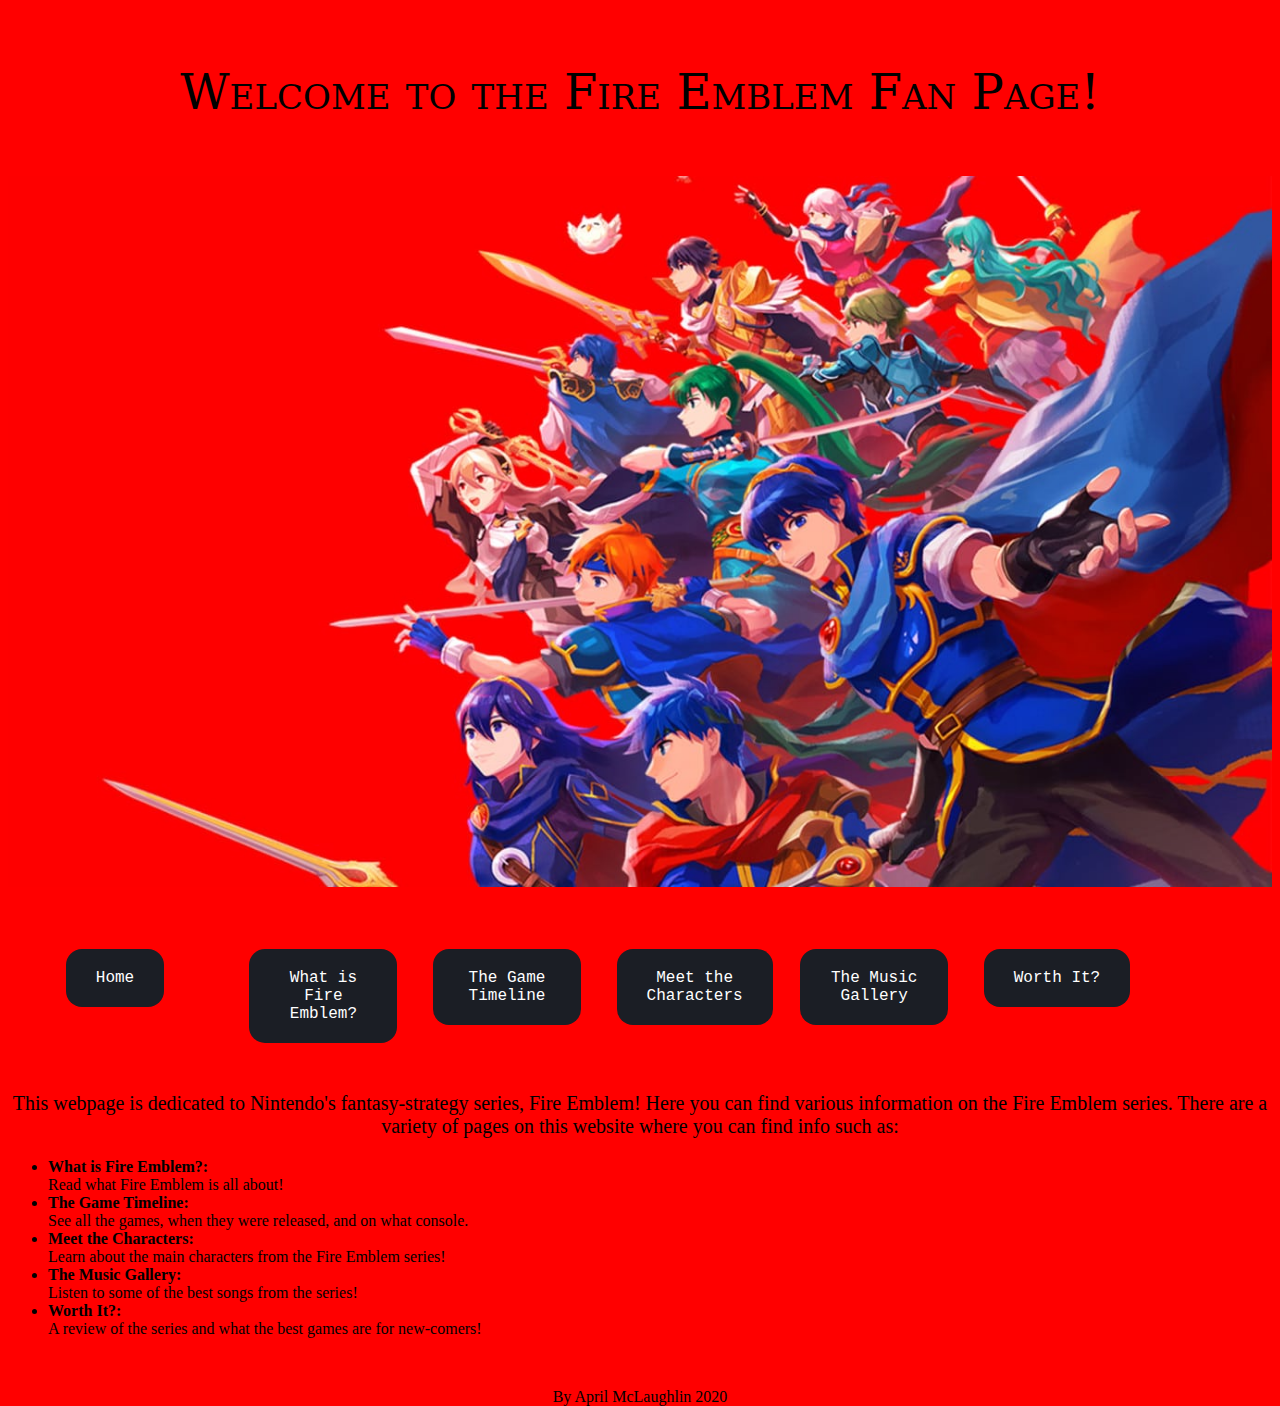
<file: final/index.html>
<!DOCTYPE HTML>
<HTML lang="en">
<head>
	<title>Fire Emblem Fan Page</title>
	<meta charset="utf-8">
	<link rel="stylesheet" href="css/Style.css">
</head>
<header><br>Welcome to the Fire Emblem Fan Page!<br><br><a href="home.html"><img src="images/banner.jpg" style="width:100%" alt="Home page Banner"></a></header>
<br>

<nav>
		<ul>
			<li><a href="home.html"><button class="button">Home</button></a></li>
			<li><a href="info.html"><button class="button">What is Fire Emblem?</button></a></li>
			<li><a href="Games.html"><button class="button">The Game Timeline</button></a></li>
			<li><a href="characters.html"><button class="button">Meet the Characters</button></a></li>
			<li><a href="music.html"><button class="button">The Music Gallery</button></a></li>
			<li><a href="review.html"><button class="button">Worth It?</button></a></li>
		</ul>
</nav>

<body class="homecolor">
	<br><br><br><br><br><br><br><br>
<p><div>This webpage is dedicated to Nintendo's fantasy-strategy series, Fire Emblem! Here you can find various information on the Fire Emblem series. There are a variety of pages on this website where you can find info such as:</p></div>

<ul style="list-style-type:disc">
         <li><strong>What is Fire Emblem?:</strong> <br> Read what Fire Emblem is all about!</li>
		 <li><strong>The Game Timeline:</strong> <br> See all the games, when they were released, and on what console.</li>
         <li><strong>Meet the Characters:</strong> <br> Learn about the main characters from the Fire Emblem series!</li>
         <li><strong>The Music Gallery:</strong> <br> Listen to some of the best songs from the series!</li>
		 <li><strong>Worth It?:</strong> <br> A review of the series and what the best games are for new-comers!</li>
    </ul>
	
	<br>
	<footer>
		<p> By April McLaughlin 2020</p>
	</footer>
</file>
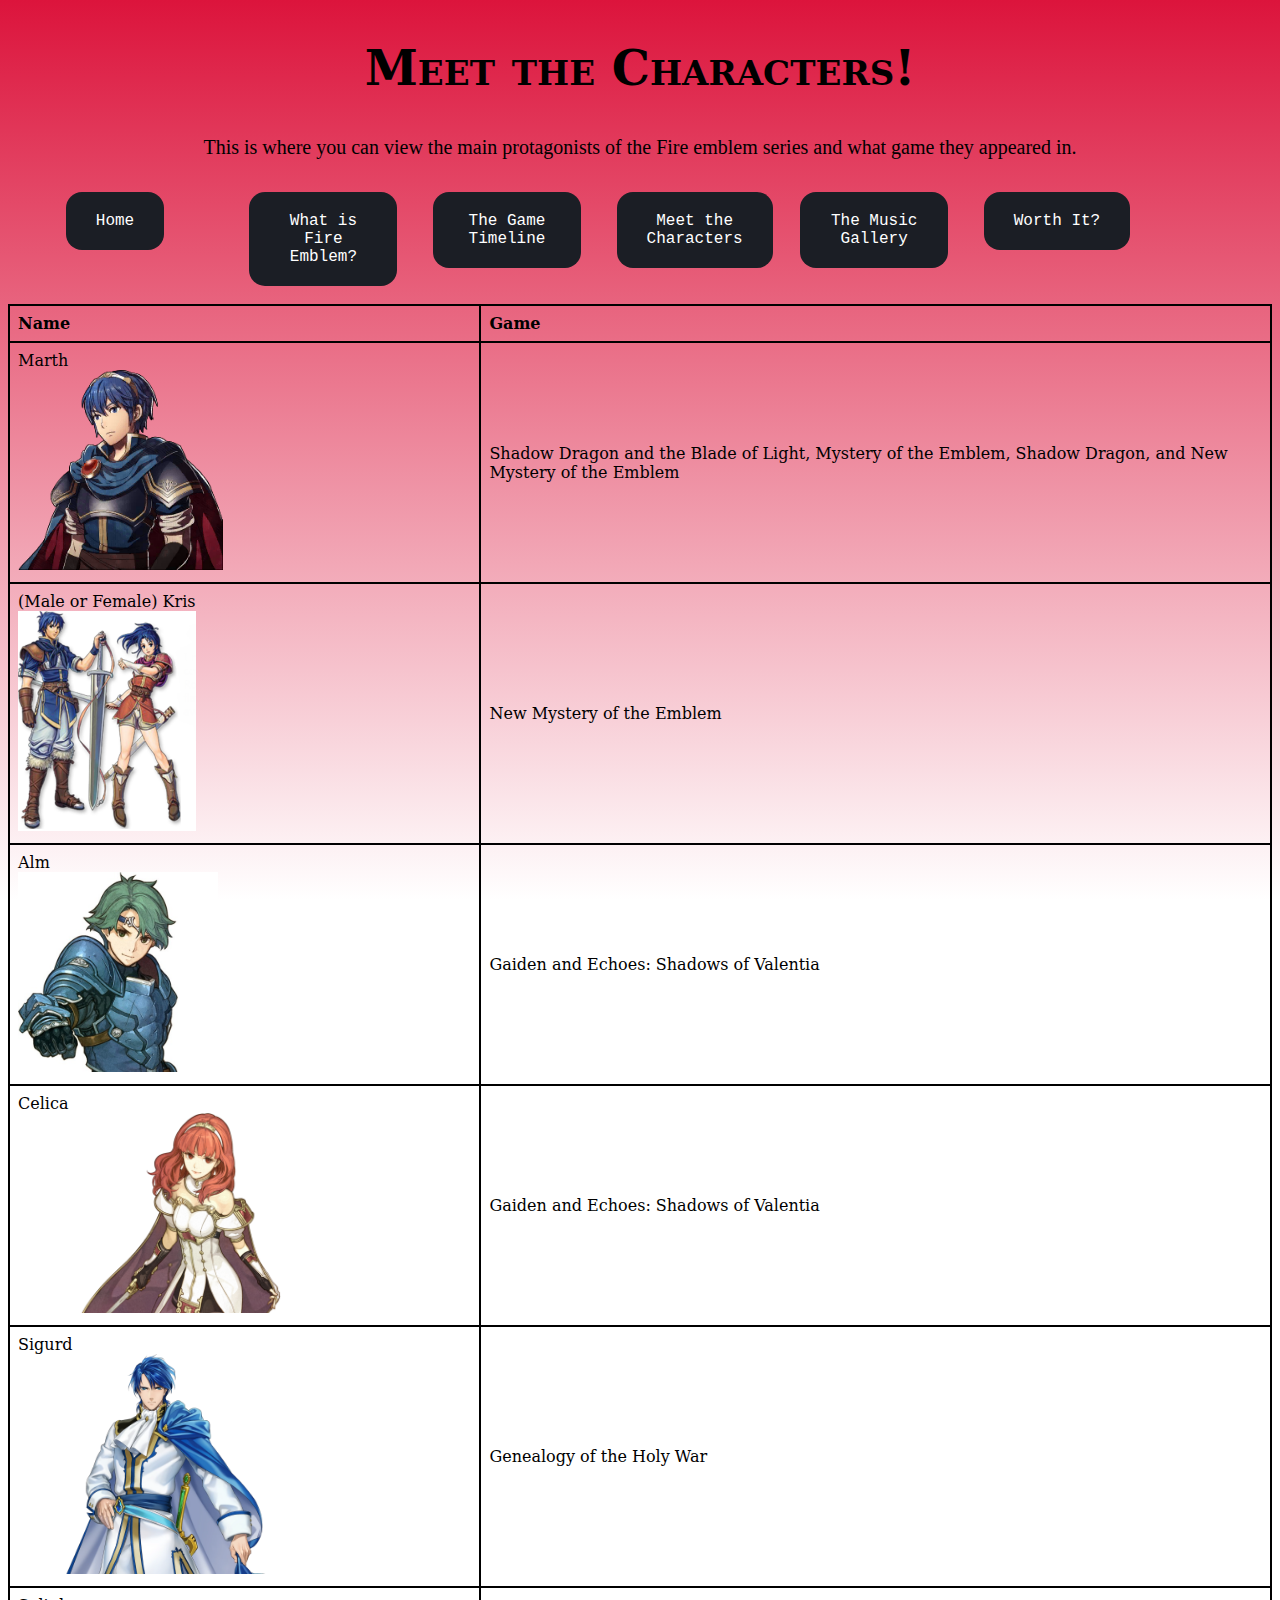
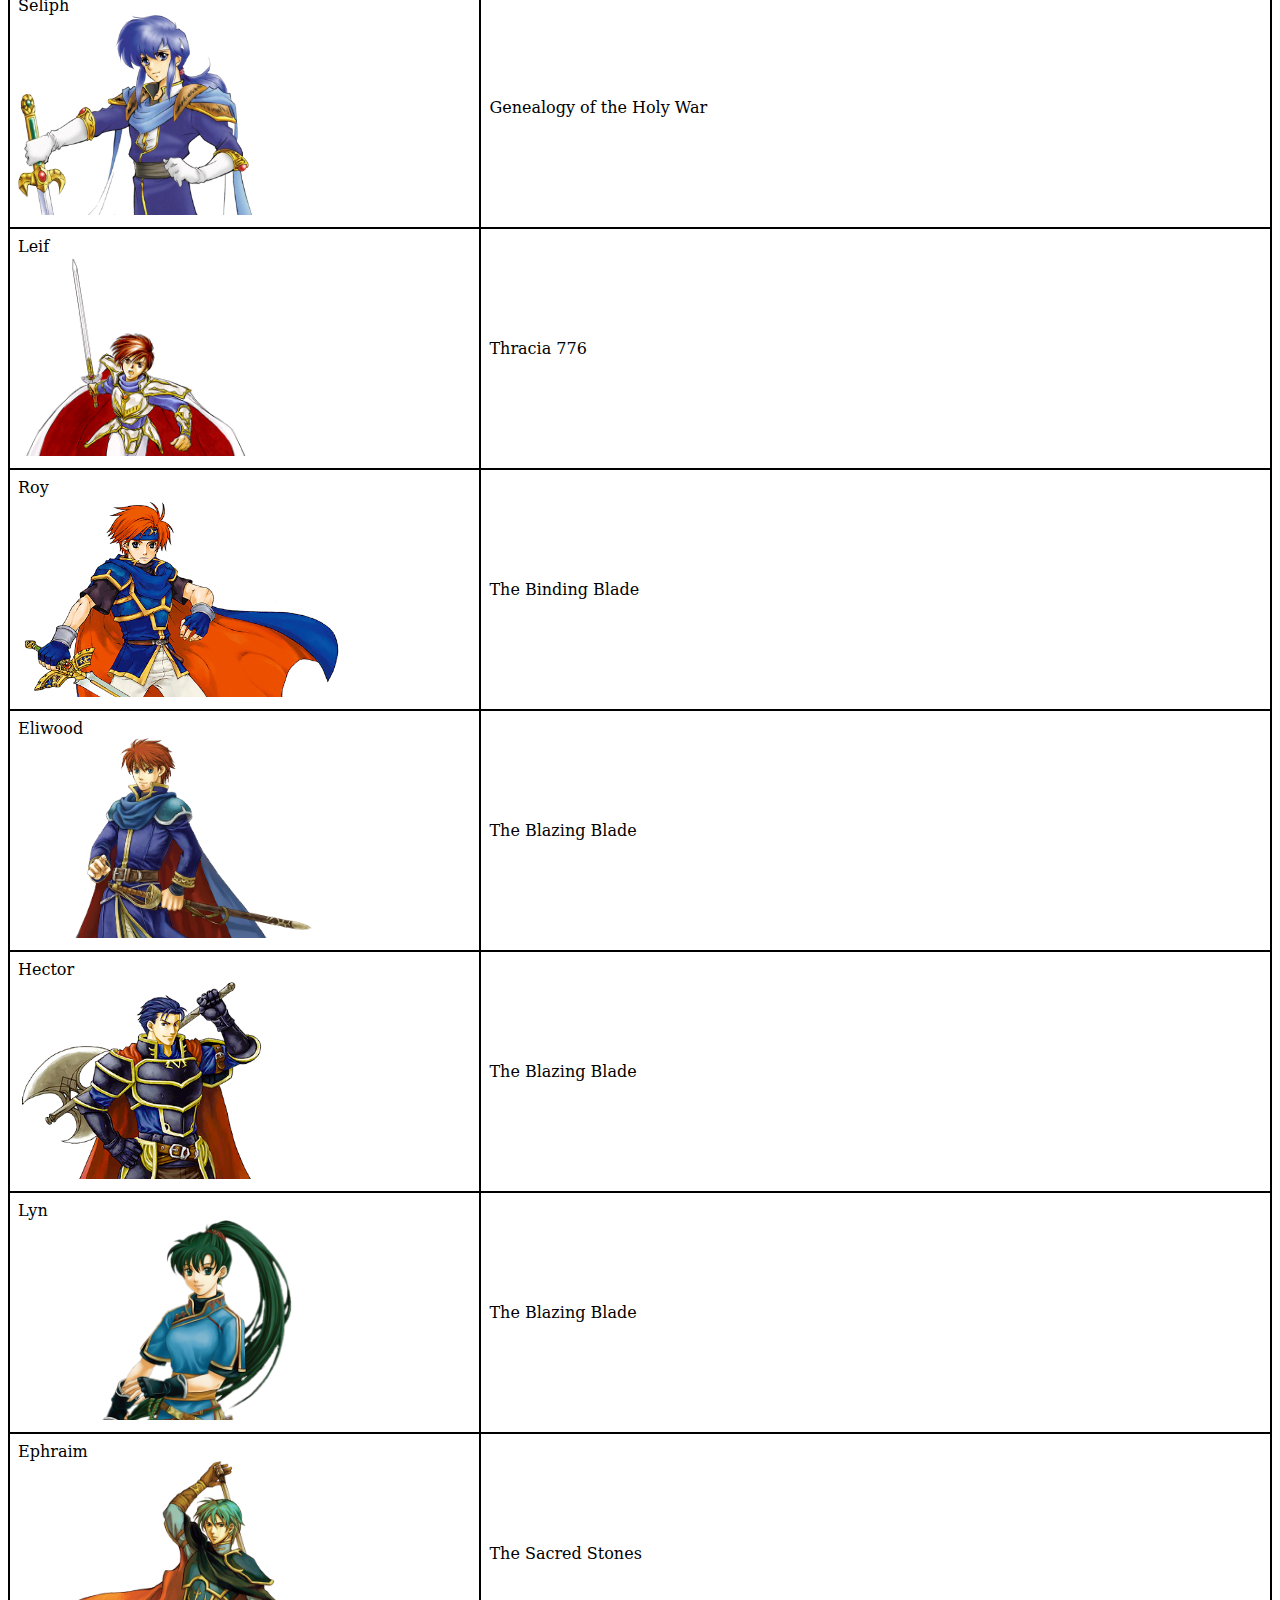
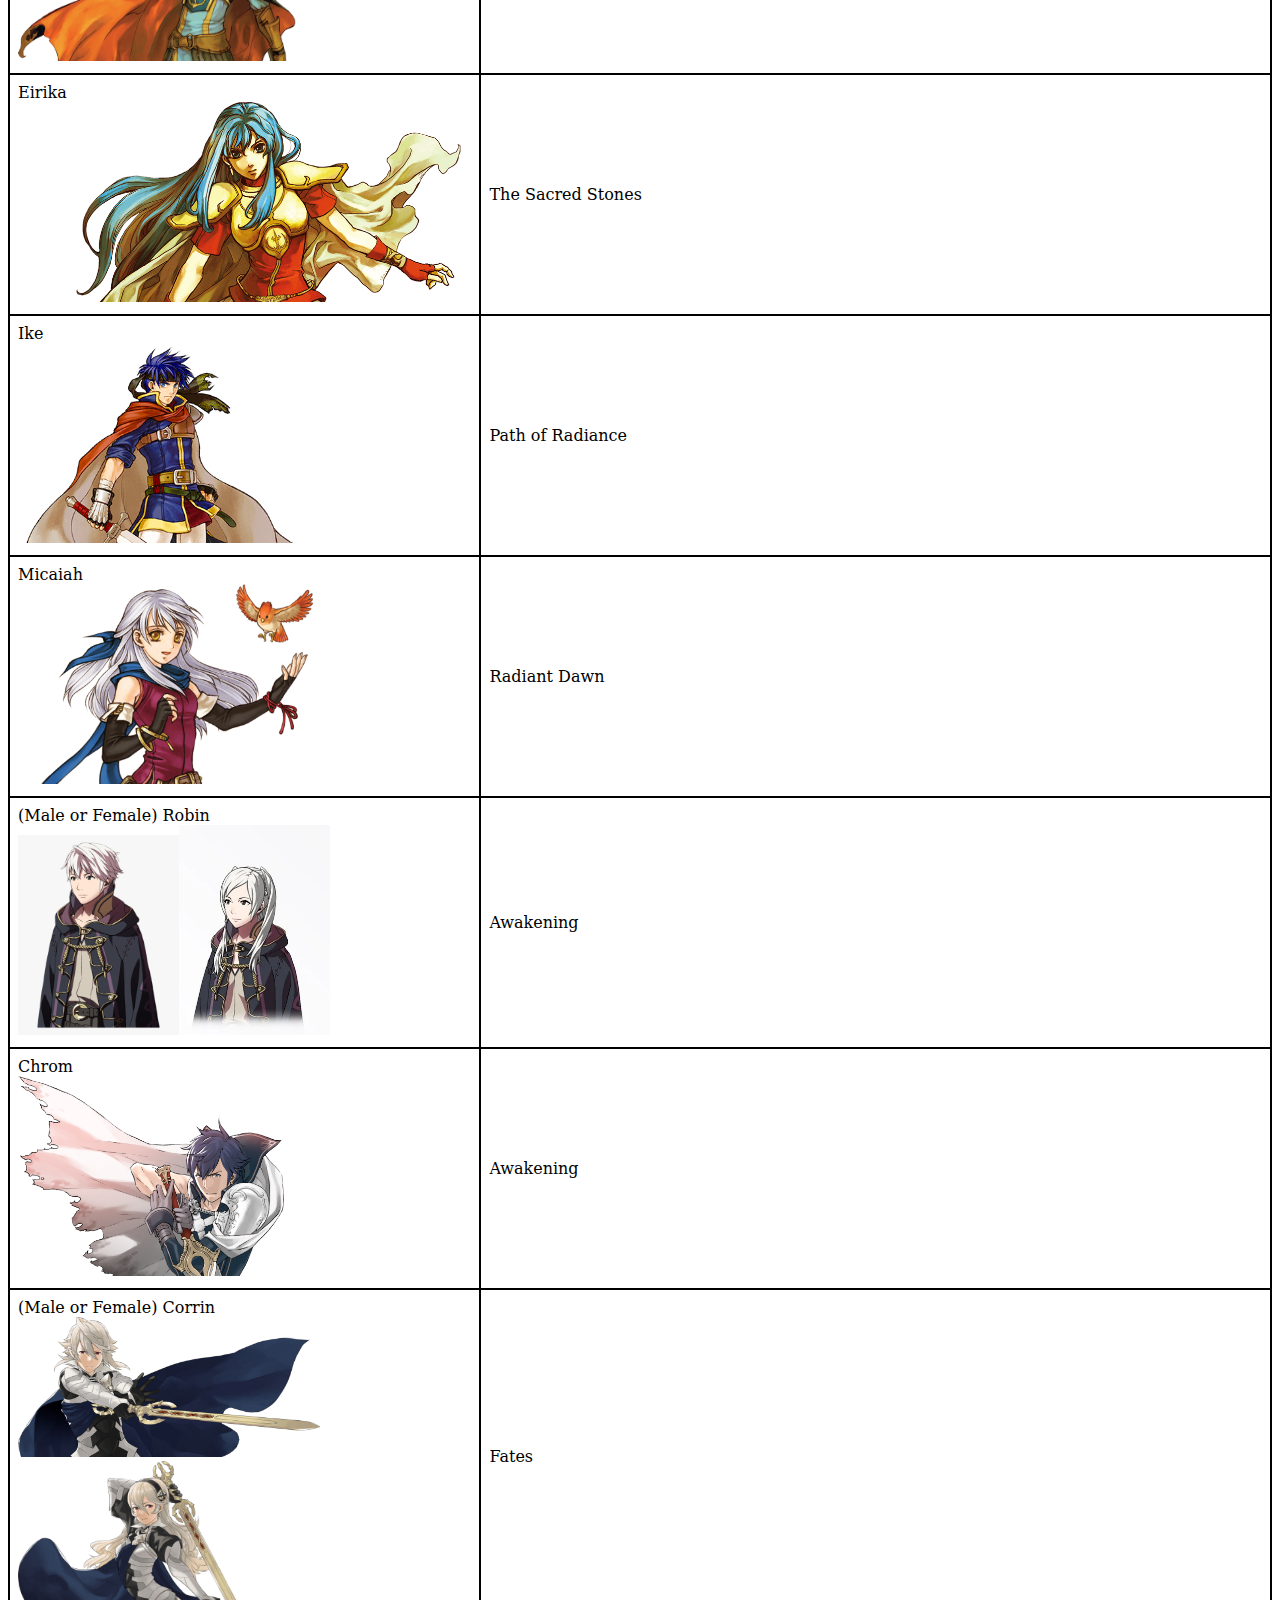
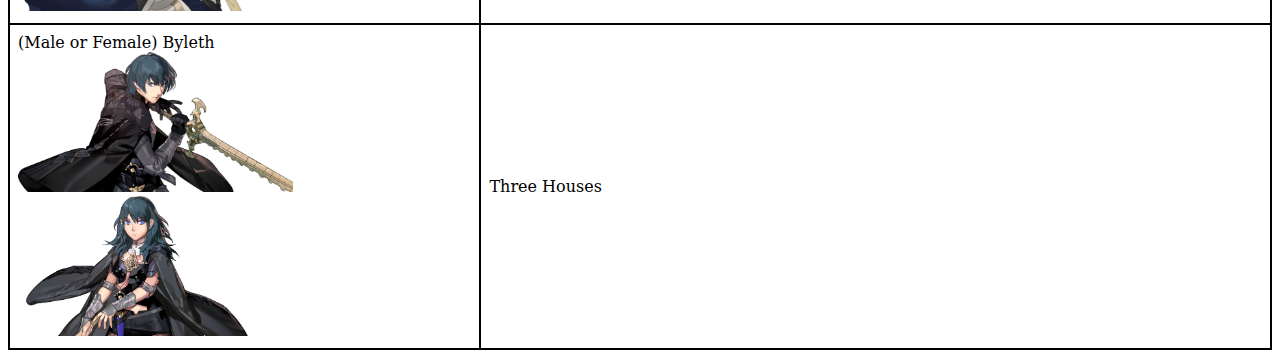
<file: final/characters.html>
<!DOCTYPE html>
<html lang="en">
<head>
	<title>Meet the Characters</title>
	<meta charset="utf-8">
	<link rel="stylesheet" href="css/Style.css">
	
	<style>
		table {
			font-family: "serif";
			border-collapse: collapse;
			width: 100%;
			}
			
		td,th {
			border: 2px solid #000000;
			text-align: left;
			padding: 8px;
			}
	</style>
	
</head>

<body class="gamecolor">
	<h2>Meet the Characters!</h2>
	<div>This is where you can view the main protagonists of the Fire emblem series and what game they appeared in.</div>
	<nav>
		<ul>
			<li><a href="home.html"><button class="button">Home</button></a></li>
			<li><a href="info.html"><button class="button">What is Fire Emblem?</button></a></li>
			<li><a href="Games.html"><button class="button">The Game Timeline</button></a></li>
			<li><a href="characters.html"><button class="button">Meet the Characters</button></a></li>
			<li><a href="music.html"><button class="button">The Music Gallery</button></a></li>
			<li><a href="review.html"><button class="button">Worth It?</button></a></li>
		</ul>
</nav>

<table>
		<tr>
			<th colspan="1">Name</th>
			<th>Game</th>
		</tr>
		
		<tr>
			<td>Marth<br><img src="images/marth.png" alt="marth" height="200"></td>
			<td>Shadow Dragon and the Blade of Light, Mystery of the Emblem, Shadow Dragon, and New Mystery of the Emblem</td>
		</tr>
		
		<tr>
			<td>(Male or Female) Kris<br><img src="images/kris.png" alt="kris" height="220"></td>
			<td>New Mystery of the Emblem</td>
		</tr>
		
		<tr>
			<td>Alm<br><img src="images/alm.jpg" alt="alm" height="200"></td>
			<td>Gaiden and Echoes: Shadows of Valentia</td>
		</tr>
		
		<tr>
			<td>Celica<br><img src="images/Celica.png" alt="Celica" height="200"></td>
			<td>Gaiden and Echoes: Shadows of Valentia</td>
		</tr>
		
		<tr>
			<td>Sigurd<br><img src="images/sigurd.png" alt="sigurd" height="220"></td>
			<td>Genealogy of the Holy War</td>
		</tr>
		
		<tr>
			<td>Seliph<br><img src="images/Seliph.png" alt="Seliph" height="200"></td>
			<td>Genealogy of the Holy War</td>
		</tr>
		
		<tr>
			<td>Leif<br><img src="images/Leaf.png" alt="Leif" height="200"></td>
			<td>Thracia 776</td>
		</tr>
		
		<tr>
			<td>Roy<br><img src="images/Roy.png" alt="Roy" height="200"></td>
			<td>The Binding Blade</td>
		</tr>
		
		<tr>
			<td>Eliwood<br><img src="images/Eliwood.png" alt="Eliwood" height="200">
			<td>The Blazing Blade</td>
		</tr>
		
		<tr>
			<td>Hector<br><img src="images/hector.png" alt="hector" height="200">
			<td>The Blazing Blade</td>
		</tr>
		
		<tr>
			<td>Lyn<br><img src="images/Lyn.png" alt="Lyn" height="200">
			<td>The Blazing Blade</td>
		</tr>
		
		<tr>
			<td>Ephraim<br><img src="images/ephraim.png" alt="ephraim" height="200">
			<td>The Sacred Stones</td>
		</tr>
		
		<tr>
			<td>Eirika<br><img src="images/eirika.png" alt="eirika" height="200">
			<td>The Sacred Stones</td>
		</tr>
		
		<tr>
			<td>Ike<br><img src="images/ike.png" alt="ike" height="200">
			<td>Path of Radiance</td>
		</tr>
		
		<tr>
			<td>Micaiah<br><img src="images/mic.png"  alt="Micaiah" height="200">
			<td>Radiant Dawn</td>
		</tr>
		
		<tr>
			<td>(Male or Female) Robin<br><img src="images/male.png" alt="Male Robin" height="200"><img src="images/female.jpg" alt="Female Robin" height="210">
			<td>Awakening</td>
		</tr>
		
		<tr>
			<td>Chrom<br><img src="images/chrom.png" alt="Chrom" height="200">
			<td>Awakening</td>
		</tr>
		
		<tr>
			<td>(Male or Female) Corrin<br><img src="images/malecor.png" alt="Male Corrin" height="140"><img src="images/fecor.png" alt="Female Corrin" height="150">
			<td>Fates</td>
		</tr>
		
		<tr>
			<td>(Male or Female) Byleth<br><img src="images/Mbyleth.png" alt="Male Byleth" height="140"><img src="images/Fbyleth.png" alt="Female Byleth" height="140">
			<td>Three Houses</td>
		</tr>
		
		</table>
</body>
</html>
</file>
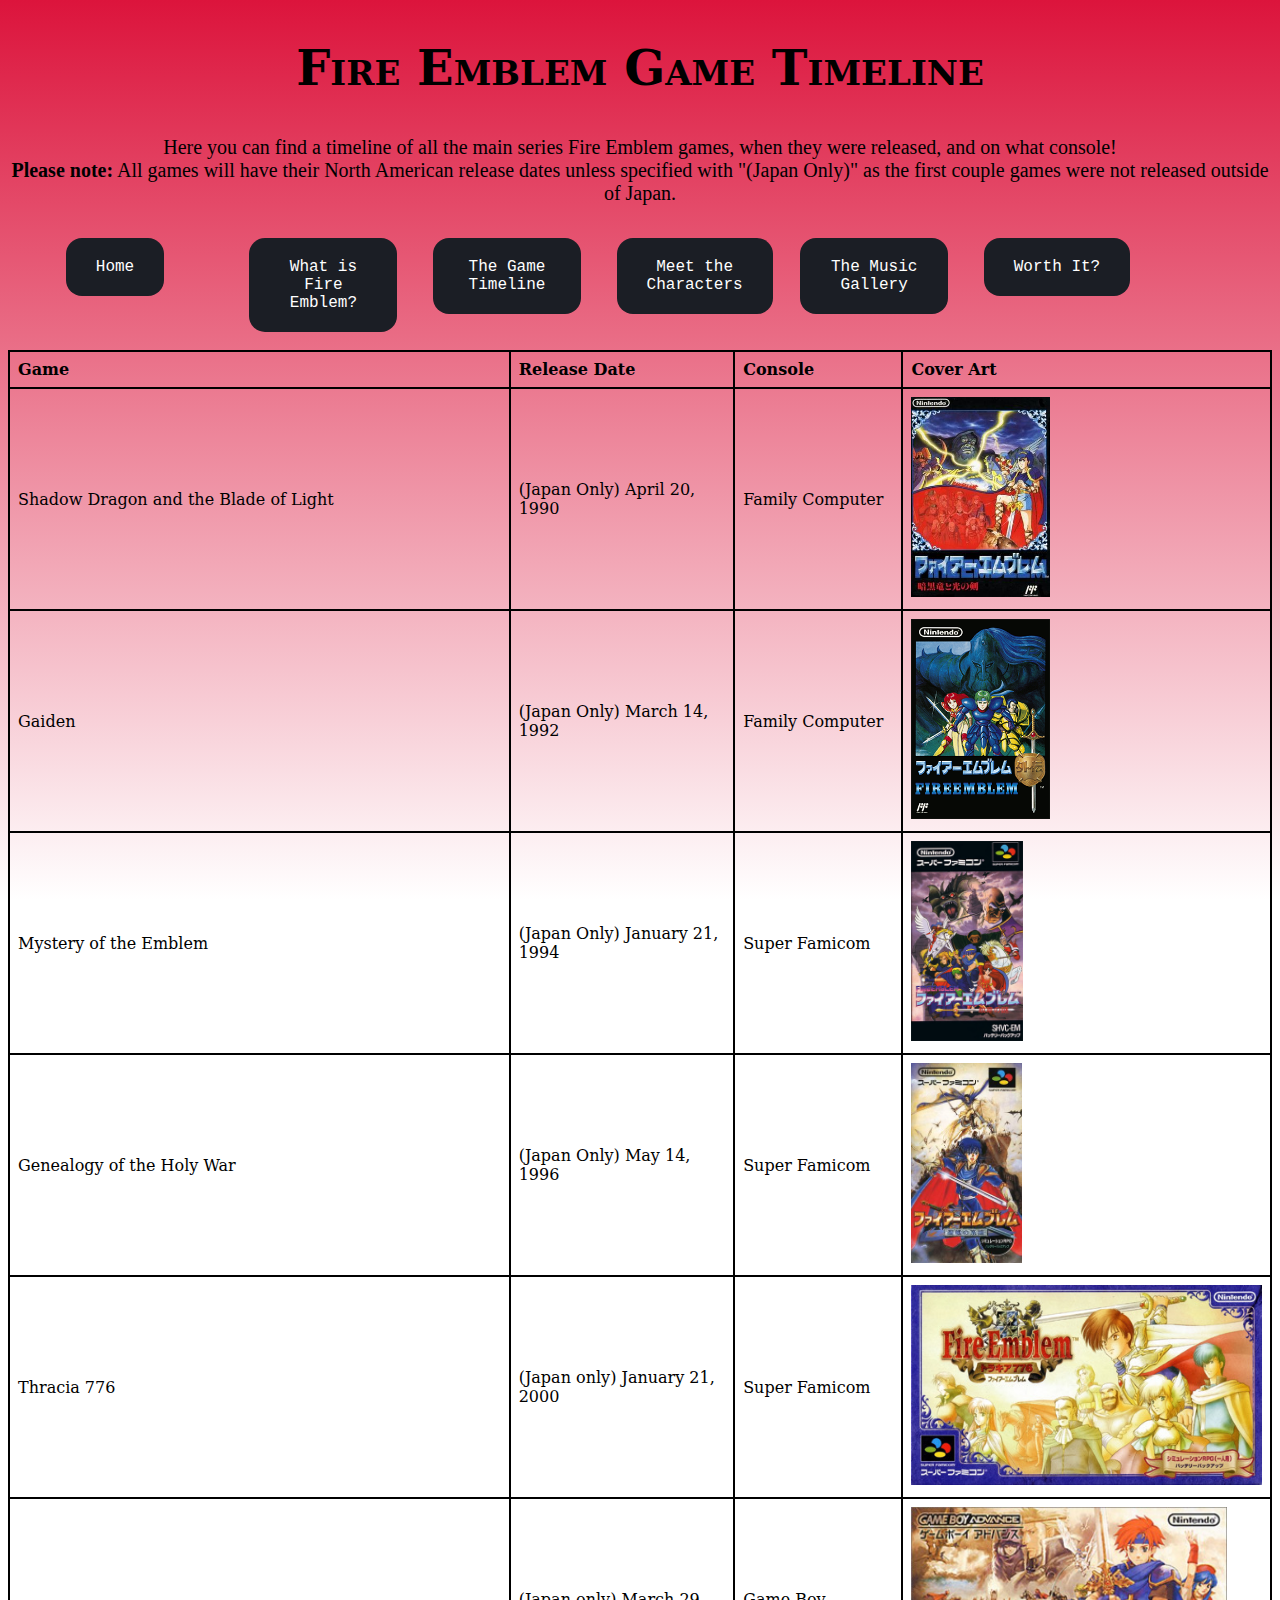
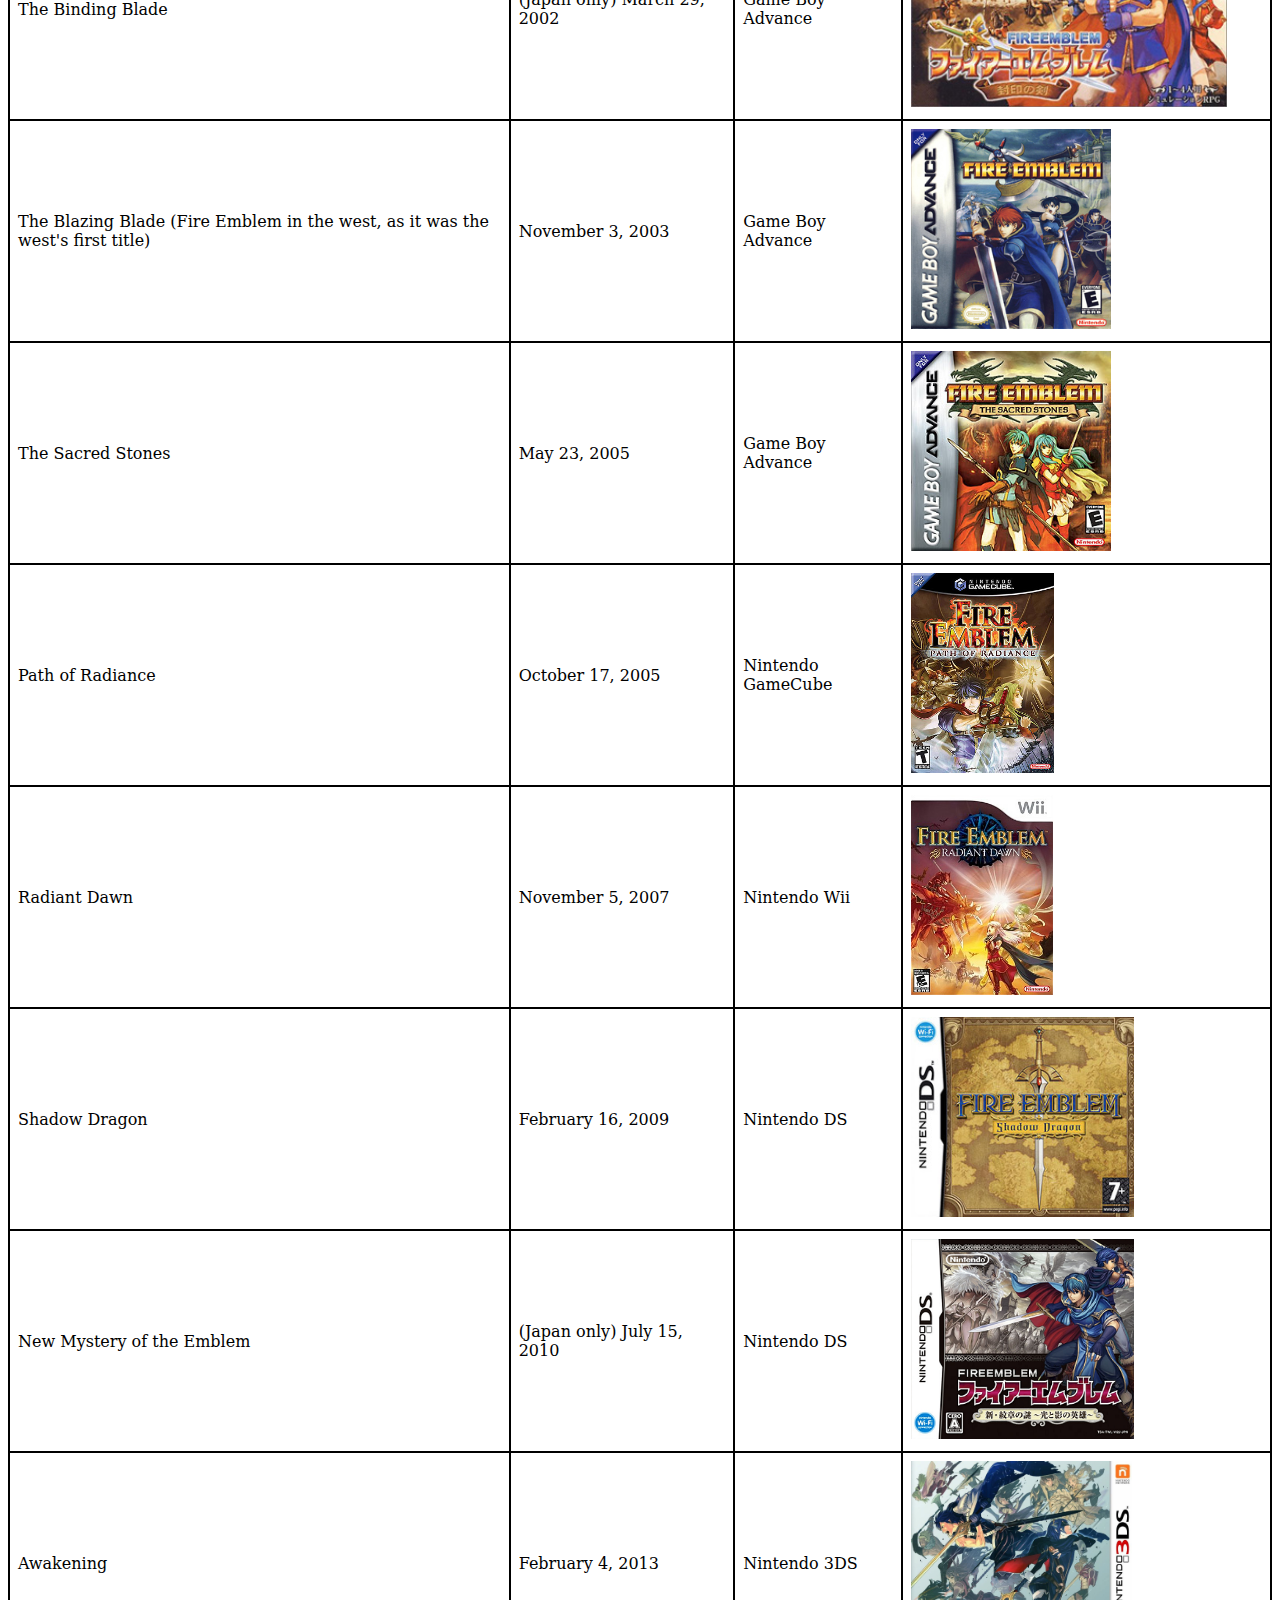
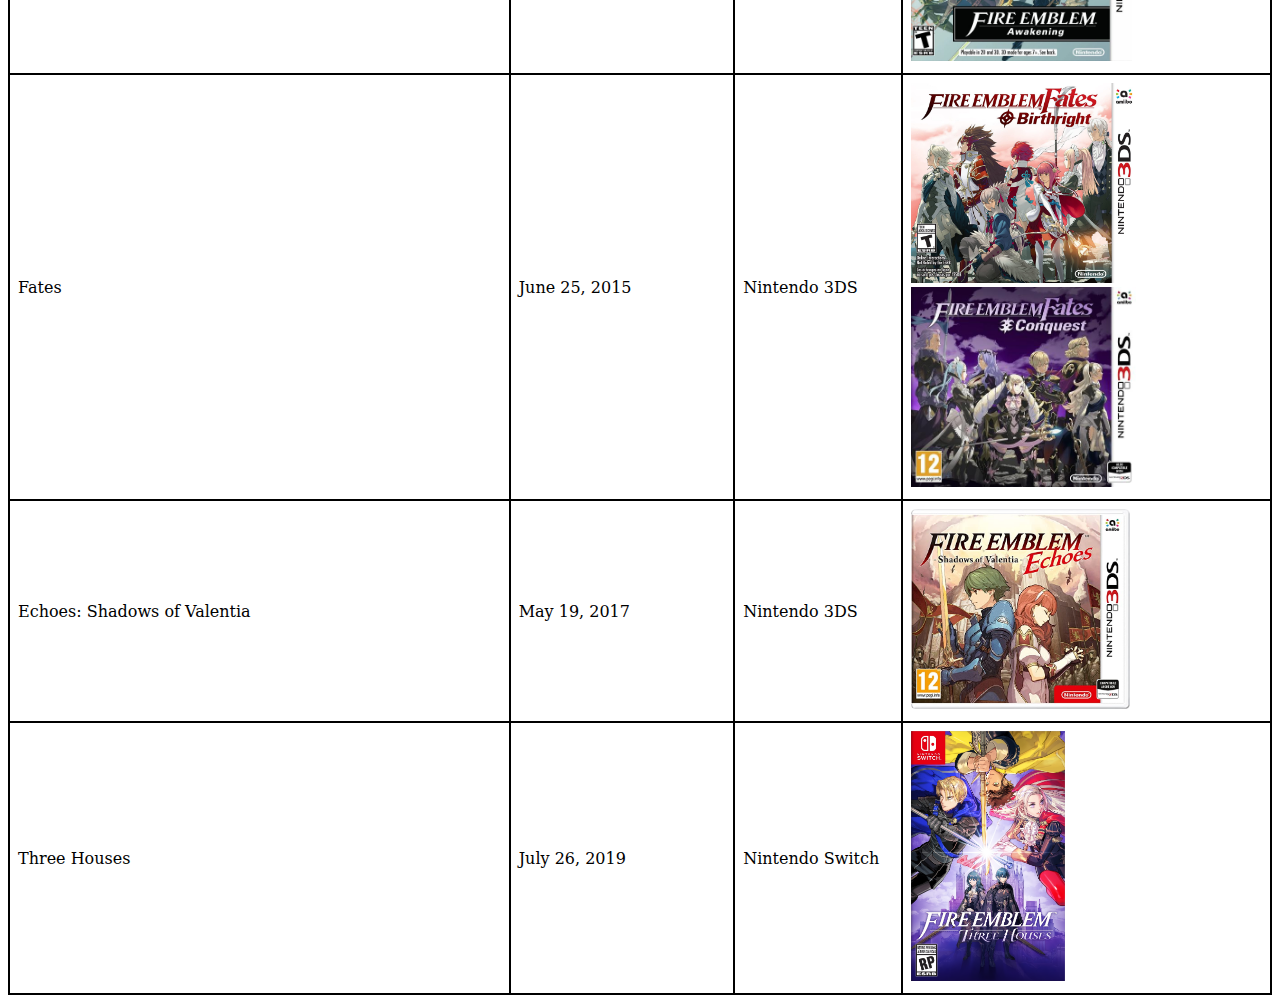
<file: final/Games.html>
<!DOCTYPE html>
<html lang="en">
<head>
	<title>Game Timeline</title>
	<meta charset="utf-8">
	<link rel="stylesheet" href="css/Style.css">
	
	<style>
		table {
			font-family: "serif";
			border-collapse: collapse;
			width: 100%;
			}
			
		td,th {
			border: 2px solid #000000;
			text-align: left;
			padding: 8px;
			}
	</style>
	
</head>

<body class="gamecolor">
	<h2>Fire Emblem Game Timeline</h2>
	<div>Here you can find a timeline of all the main series Fire Emblem games, when they were released, and on what console! 
	<br><strong>Please note:</strong> All games will have their North American release dates unless specified with  "(Japan Only)" as the first couple games were not released outside of Japan.</div>
	<nav>
		<ul>
			<li><a href="home.html"><button class="button">Home</button></a></li>
			<li><a href="info.html"><button class="button">What is Fire Emblem?</button></a></li>
			<li><a href="Games.html"><button class="button">The Game Timeline</button></a></li>
			<li><a href="characters.html"><button class="button">Meet the Characters</button></a></li>
			<li><a href="music.html"><button class="button">The Music Gallery</button></a></li>
			<li><a href="review.html"><button class="button">Worth It?</button></a></li>
		</ul>
</nav>
	<table>
		<tr>
			<th colspan="1">Game</th>
			<th>Release Date</th>
			<th>Console</th>
			<th>Cover Art</th>
		</tr>
		
		<tr>
			<td>Shadow Dragon and the Blade of Light</td>
			<td>(Japan Only) April 20, 1990</td>
			<td>Family Computer</td>
			<td><img src="images/Blade.jpg" alt="Shadow Dragon and the Blade of Light" height="200"></td>
		</tr>
		
		<tr>
			<td>Gaiden</td>
			<td>(Japan Only) March 14, 1992</td>
			<td>Family Computer</td>
			<td><img src="images/Gaiden.jpg" alt="Gaiden" height="200"></td>
		</tr>
		
		<tr>
			<td>Mystery of the Emblem</td>
			<td>(Japan Only) January 21, 1994</td>
			<td>Super Famicom</td>
			<td><img src="images/Mystery.jpg" alt="Mystery of the Emblem" height="200"></td>
		</tr>
		
		<tr>
			<td>Genealogy of the Holy War</td>
			<td>(Japan Only) May 14, 1996</td>
			<td>Super Famicom</td>
			<td><img src="images/Holy.jpg" alt="Genealogy of the Holy War" height="200"></td>
		</tr>
		
		<tr>
			<td>Thracia 776</td>
			<td>(Japan only) January 21, 2000</td>
			<td>Super Famicom</td>
			<td><img src="images/776.jpg" alt="Thracia 776" height="200"></td>
		</tr>
		
		<tr>
			<td>The Binding Blade</td>
			<td>(Japan only) March 29, 2002</td>
			<td>Game Boy Advance</td>
			<td><img src="images/Binding.jpg" alt="The Binding Blade" height="200"></td>
		</tr>
		
		<tr>
			<td>The Blazing Blade (Fire Emblem in the west, as it was the west's first title)</td>
			<td>November 3, 2003</td>
			<td>Game Boy Advance</td>
			<td><img src="images/Blazing.jpg" alt="The Blazing Blade" height="200"></td>
		</tr>
		
		<tr>
			<td>The Sacred Stones</td>
			<td>May 23, 2005</td>
			<td>Game Boy Advance</td>
			<td><img src="images/Sacred.jpg" alt="The Sacred Stones" height="200"></td>
		</tr>
		
		<tr>
			<td>Path of Radiance</td>
			<td>October 17, 2005</td>
			<td>Nintendo GameCube</td>
			<td><img src="images/Path.jpg" alt="Path of Radiance" height="200"></td>
		</tr>
		
		<tr>
			<td>Radiant Dawn</td>
			<td>November 5, 2007</td>
			<td>Nintendo Wii</td>
			<td><img src="images/Dawn.jpg" alt="Radiant Dawn" height="200"></td>
		</tr>
		
		<tr>
			<td>Shadow Dragon</td>
			<td>February 16, 2009</td>
			<td>Nintendo DS</td>
			<td><img src="images/Dragon.jpg" alt="Shadow Dragon" height="200"></td>
		</tr>
		
		<tr>
			<td>New Mystery of the Emblem</td>
			<td>(Japan only) July 15, 2010</td>
			<td>Nintendo DS</td>
			<td><img src="images/New.jpg" alt="New Mystery of the Emblem" height="200"></td>
		</tr>
		
		<tr>
			<td>Awakening</td>
			<td>February 4, 2013</td>
			<td>Nintendo 3DS</td>
			<td><img src="images/Awakening.jpg" alt="Awakening" height="200"></td>
		</tr>
		
		<tr>
			<td>Fates</td>
			<td>June 25, 2015</td>
			<td>Nintendo 3DS</td>
			<td><img src="images/Birth.jpg" alt="Birthright" height="200"><img src="images/Conquest.jpg" alt="Conquest" height="200"></td>
		</tr>
		
		<tr>
			<td>Echoes: Shadows of Valentia</td>
			<td>May 19, 2017</td>
			<td>Nintendo 3DS</td>
			<td><img src="images/Echoes.jpg" alt="Echoes: Shadows of Valentia" height="200"></td>
		</tr>
		
		<tr>
			<td>Three Houses</td>
			<td>July 26, 2019</td>
			<td>Nintendo Switch</td>
			<td><img src="images/Houses.jpg" alt="Three Houses" height="250"></td>
		</tr>
		
		</table>
</body>
</html>
</file>
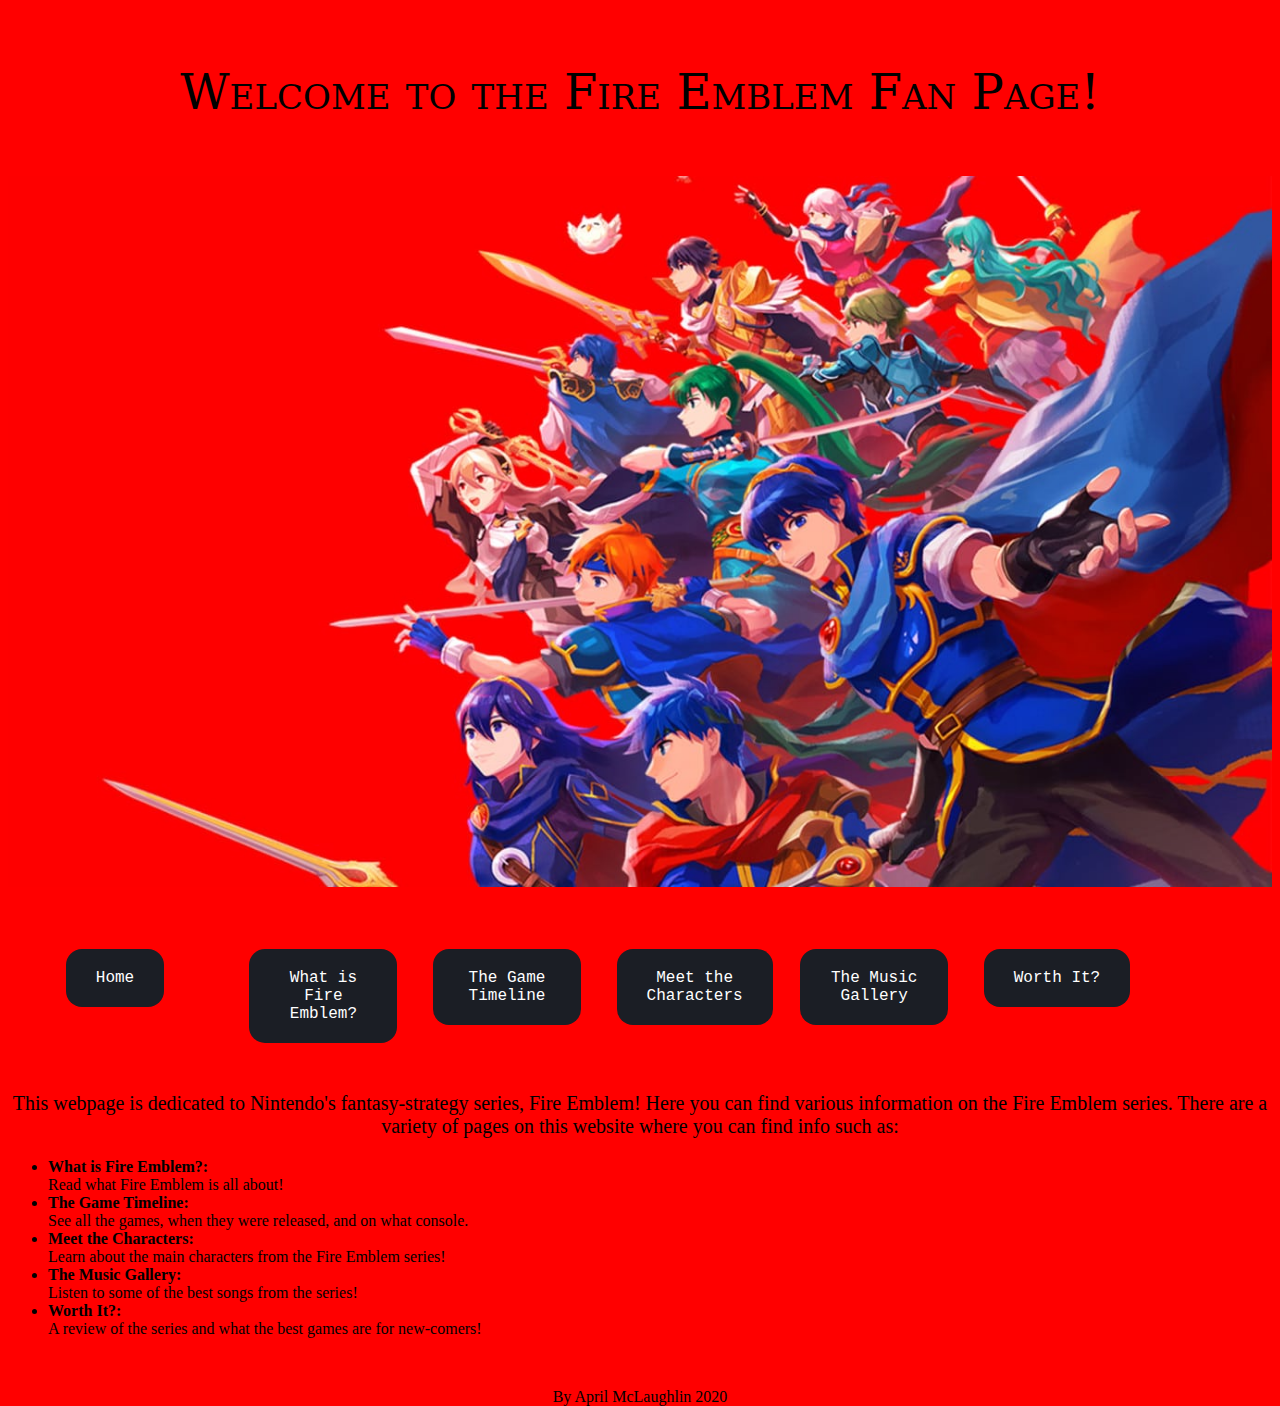
<file: final/home.html>
<!DOCTYPE HTML>
<HTML lang="en">
<head>
	<title>Fire Emblem Fan Page</title>
	<meta charset="utf-8">
	<link rel="stylesheet" href="css/Style.css">
</head>
<header><br>Welcome to the Fire Emblem Fan Page!<br><br><a href="home.html"><img src="images/banner.jpg" style="width:100%" alt="Home page Banner"></a></header>
<br>

<nav>
		<ul>
			<li><a href="home.html"><button class="button">Home</button></a></li>
			<li><a href="info.html"><button class="button">What is Fire Emblem?</button></a></li>
			<li><a href="Games.html"><button class="button">The Game Timeline</button></a></li>
			<li><a href="characters.html"><button class="button">Meet the Characters</button></a></li>
			<li><a href="Music.html"><button class="button">The Music Gallery</button></a></li>
			<li><a href="review.html"><button class="button">Worth It?</button></a></li>
		</ul>
</nav>

<body class="homecolor">
	<br><br><br><br><br><br><br><br>
<p><div>This webpage is dedicated to Nintendo's fantasy-strategy series, Fire Emblem! Here you can find various information on the Fire Emblem series. There are a variety of pages on this website where you can find info such as:</p></div>

<ul style="list-style-type:disc">
         <li><strong>What is Fire Emblem?:</strong> <br> Read what Fire Emblem is all about!</li>
		 <li><strong>The Game Timeline:</strong> <br> See all the games, when they were released, and on what console.</li>
         <li><strong>Meet the Characters:</strong> <br> Learn about the main characters from the Fire Emblem series!</li>
         <li><strong>The Music Gallery:</strong> <br> Listen to some of the best songs from the series!</li>
		 <li><strong>Worth It?:</strong> <br> A review of the series and what the best games are for new-comers!</li>
    </ul>
	
	<br>
	<footer>
		<p> By April McLaughlin 2020</p>
	</footer>
</file>
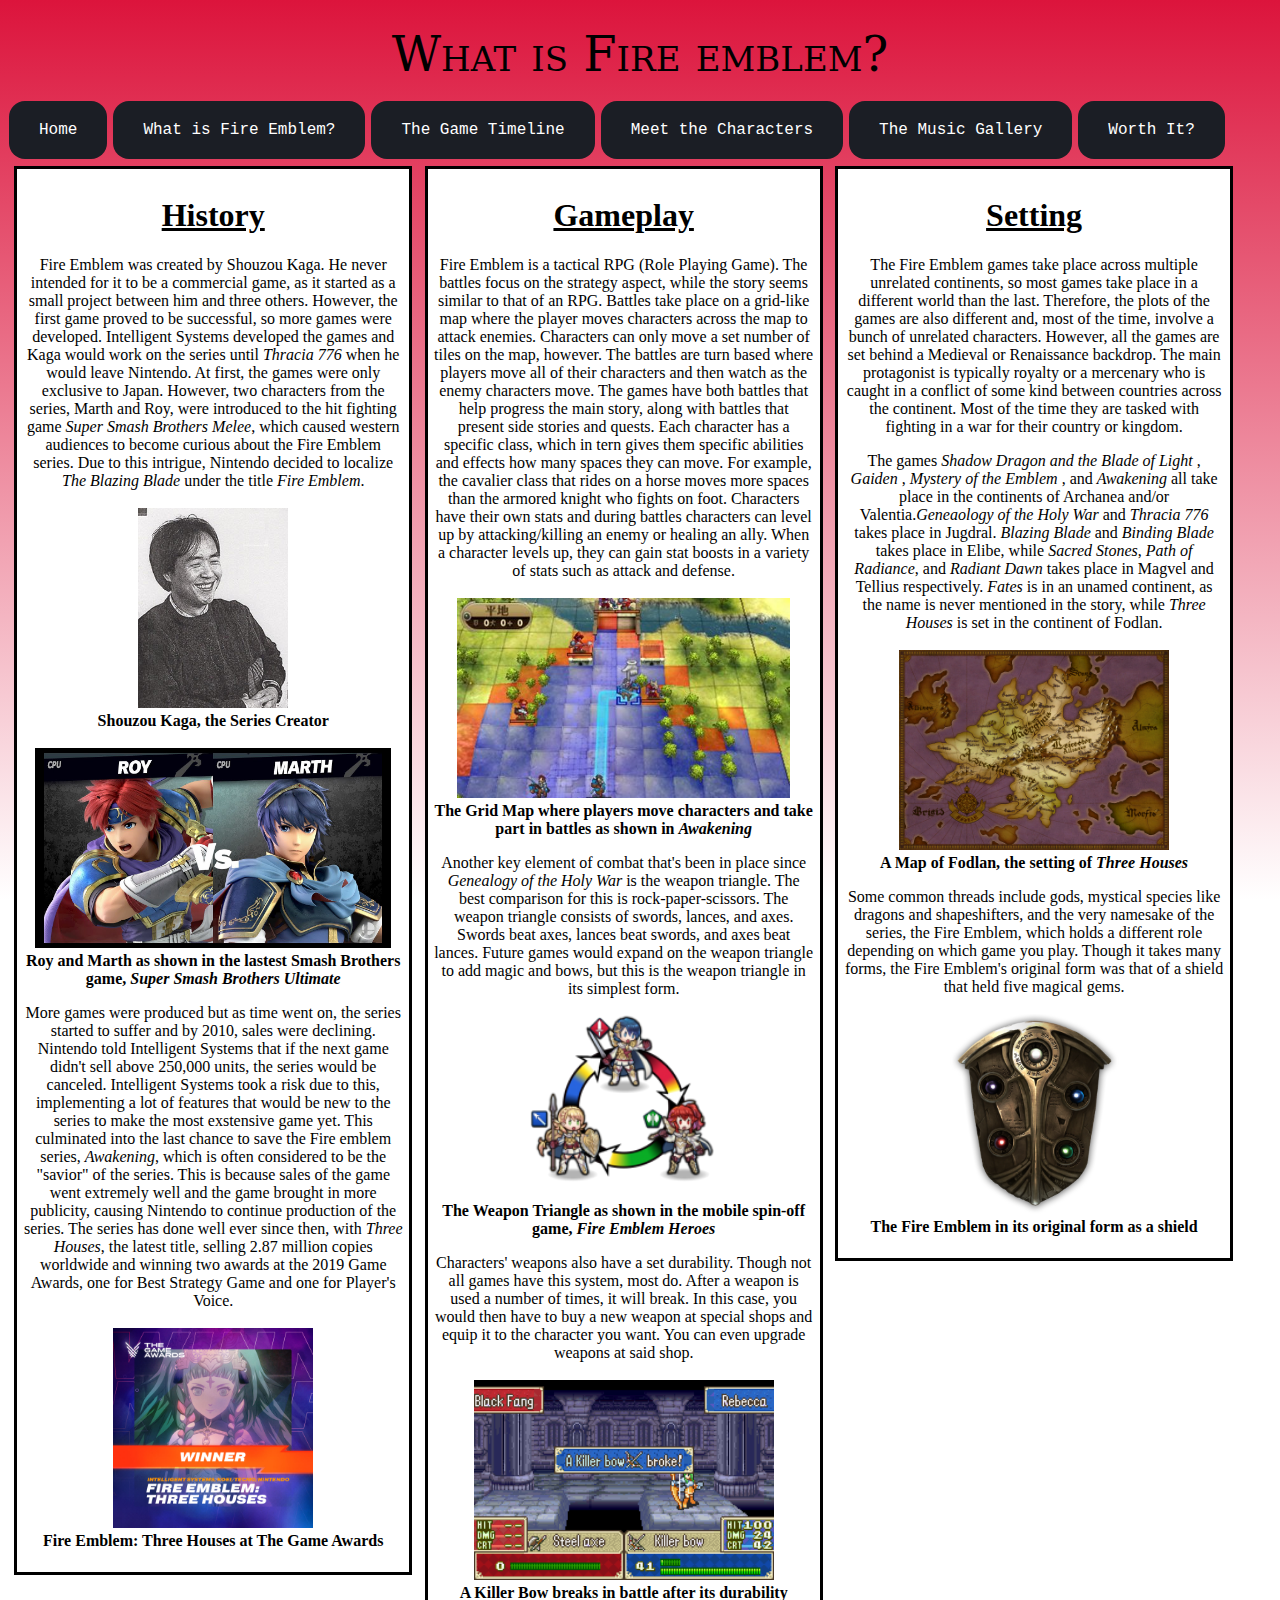
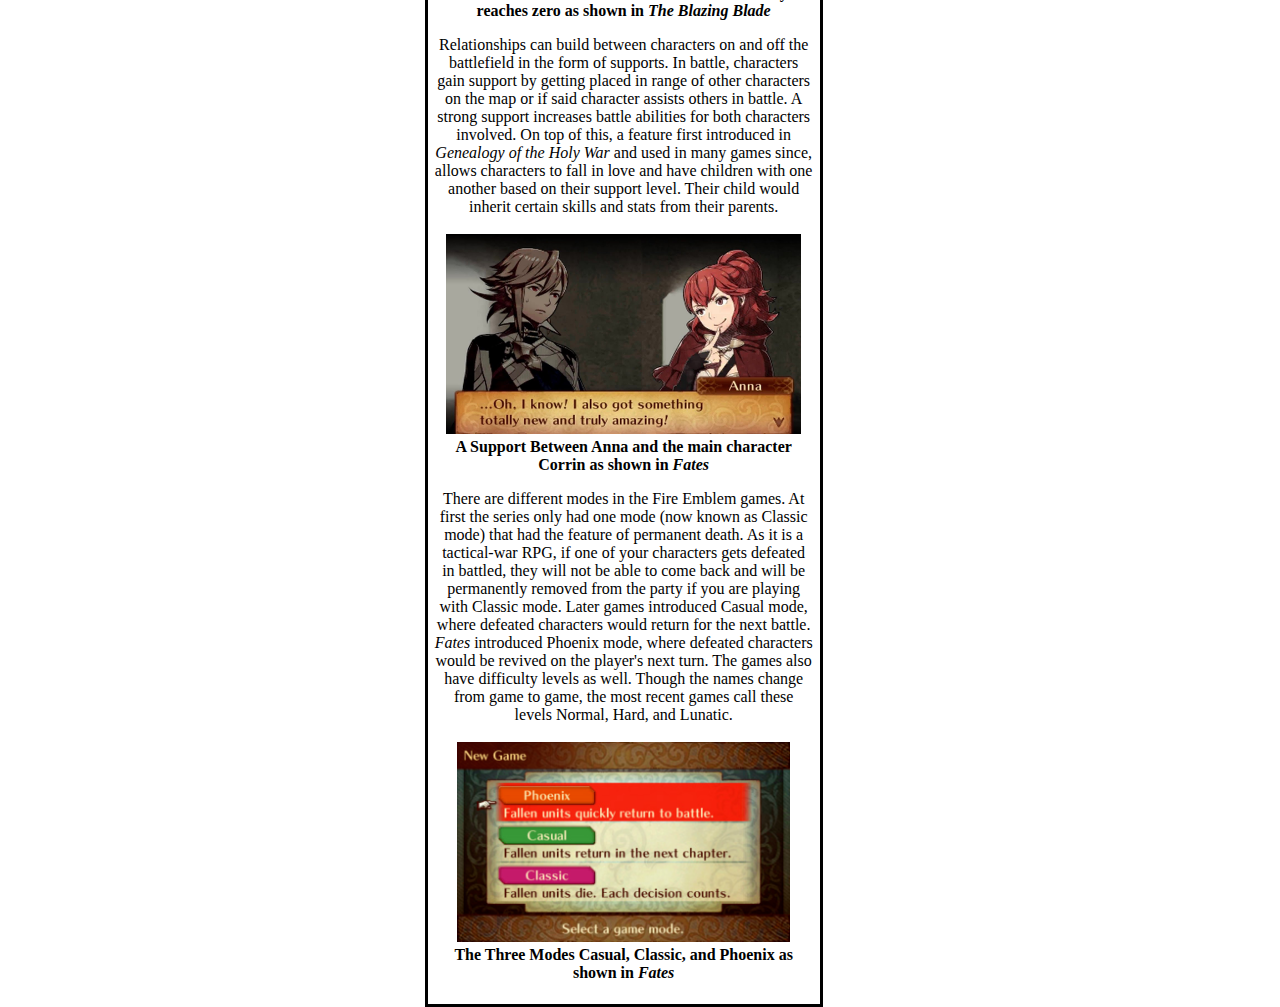
<file: final/info.html>
<!DOCTYPE html>
<html lang="en">
<head>
	<title>What is Fire Emblem?</title>
	<meta charset="utf-8">
	<link rel="stylesheet" href="css/Style.css">
</head>

<br><header>What is Fire emblem?</header>
<br>

<nav>
			<a href="home.html"><button class="button">Home</button></a>
			<a href="info.html"><button class="button">What is Fire Emblem?</button></a>
			<a href="Games.html"><button class="button">The Game Timeline</button></a>
			<a href="characters.html"><button class="button">Meet the Characters</button></a>
			<a href="music.html"><button class="button">The Music Gallery</button></a>
			<a href="review.html"><button class="button">Worth It?</button></a>
</nav>

<body class="gamecolor">
<article>
<h1><u>History</u></h1>
	<p>Fire Emblem was created by Shouzou Kaga. He never intended for it to be a commercial game, as it started as a small project between him and three others. However, the first game proved to be successful, so more games were developed. Intelligent Systems developed the games and Kaga would work on the series until <i> Thracia 776</i> when he would leave Nintendo. At first, the games were only exclusive to Japan. However, two characters from the series, Marth and Roy, were introduced to the hit fighting game <i>Super Smash Brothers Melee</i>, which caused western audiences to become curious about the Fire Emblem series. Due to this intrigue, Nintendo decided to localize <i>The Blazing Blade</i> under the title <i>Fire Emblem</i>.
	<br><br><img src="images/Kaga.png" height="200px"><br><strong>Shouzou Kaga, the Series Creator</strong>
	<br><br><img src="images/smash.jpg" height="200px"><br><strong>Roy and Marth as shown in the lastest Smash Brothers game, <i>Super Smash Brothers Ultimate</i></strong>
	</p> 
	
	<p>More games were produced but as time went on, the series started to suffer and by 2010, sales were declining. Nintendo told Intelligent Systems that if the next game didn't sell above 250,000 units, the series would be canceled. Intelligent Systems took a risk due to this, implementing a lot of features that would be new to the series to make the most exstensive game yet. This culminated into the last chance to save the Fire emblem series, <i>Awakening</i>, which is often considered to be the "savior" of the series. This is because sales of the game went extremely well and the game brought in more publicity, causing Nintendo to continue production of the series. The series has done well ever since then, with <i>Three Houses</i>, the latest title, selling 2.87 million copies worldwide and winning two awards at the 2019 Game Awards, one for Best Strategy Game and one for Player's Voice.<br><br><img src="images/winner.jpg" height="200px"><br><strong>Fire Emblem: Three Houses at The Game Awards</strong></p>
</article>

<article>
<h1><u>Gameplay</u></h1>
	<p>Fire Emblem is a tactical RPG (Role Playing Game). The battles focus on the strategy aspect, while the story seems similar to that of an RPG. Battles take place on a grid-like map where the player moves characters across the map to attack enemies. Characters can only move a set number of tiles on the map, however. The battles are turn based where players move all of their characters and then watch as the enemy characters move. The games have both battles that help progress the main story, along with battles that present side stories and quests. Each character has a specific class, which in tern gives them specific abilities and effects how many spaces they can move. For example, the cavalier class that rides on a horse moves more spaces than the armored knight who fights on foot. Characters have their own stats and during battles characters can level up by attacking/killing an enemy or healing an ally. When a character levels up, they can gain stat boosts in a variety of stats such as attack and defense. <br><br><img src="images/gameplay.jpg" height="200px"><br>
	<strong>The Grid Map where players move characters and take part in battles as shown in <i>Awakening</i></strong> </p>

	<p>Another key element of combat that's been in place since <i>Genealogy of the Holy War</i> is the weapon triangle. The best comparison for this is rock-paper-scissors. The weapon triangle consists of swords, lances, and axes. Swords beat axes, lances beat swords, and axes beat lances. Future games would expand on the weapon triangle to add magic and bows, but this is the weapon triangle in its simplest form. <img src="images/triangle.png" height="200px"><br>
	<strong>The Weapon Triangle as shown in the mobile spin-off game, <i>Fire Emblem Heroes</i></strong></p>

	<p>Characters' weapons also have a set durability. Though not all games have this system, most do. After a weapon is used a number of times, it will break. In this case, you would then have to buy a new weapon at special shops and equip it to the character you want. You can even upgrade weapons at said shop.<br><br><img src="images/broke.png" height="200px"><br>
	<strong>A Killer Bow breaks in battle after its durability reaches zero as shown in <i>The Blazing Blade</i></strong></p>
	
	<p>Relationships can build between characters on and off the battlefield in the form of supports. In battle, characters gain support by getting placed in range of other characters on the map or if said character assists others in battle. A strong support increases battle abilities for both characters involved. On top of this, a feature first introduced in <i>Genealogy of the Holy War</i> and used in many games since, allows characters to fall in love and have children with one another based on their support level. Their child would inherit certain skills and stats from their parents.<br><br><img src="images/support.jpg" height="200px"><br>
	<strong>A Support Between Anna and the main character Corrin as shown in <i>Fates</i></strong></p>

	<p>There are different modes in the Fire Emblem games. At first the series only had one mode (now known as Classic mode) that had the feature of permanent death. As it is a tactical-war RPG, if one of your characters gets defeated in battled, they will not be able to come back and will be permanently removed from the party if you are playing with Classic mode. Later games introduced Casual mode, where defeated characters would return for the next battle. <i>Fates</i> introduced Phoenix mode, where defeated characters would be revived on the player's next turn. The games also have difficulty levels as well. Though the names change from game to game, the most recent games call these levels Normal, Hard, and Lunatic.
	<br><br>
	<img src="images/modes.png" height="200px">
<br><strong>The Three Modes Casual, Classic, and Phoenix as shown in <i>Fates</i></strong>
	</article>

<article>
<h1><u>Setting</u></h1>
	<p>The Fire Emblem games take place across multiple unrelated continents, so most games take place in a different world than the last. Therefore, the plots of the games are also different and, most of the time, involve a bunch of unrelated characters. However, all the games are set behind a Medieval or Renaissance backdrop. The main protagonist is typically royalty or a mercenary who is caught in a conflict of some kind between countries across the continent. Most of the time they are tasked with fighting in a war for their country or kingdom.</p>
	
	<p>The games <i>Shadow Dragon and the Blade of Light</i> , <i>Gaiden</i> , <i>Mystery of the Emblem</i> , and <i>Awakening</i> all take place in the continents of Archanea and/or Valentia.<i>Geneaology of the Holy War</i> and <i>Thracia 776</i> takes place in Jugdral. <i>Blazing Blade</i> and <i>Binding Blade</i> takes place in Elibe, while <i>Sacred Stones</i>, <i>Path of Radiance</i>, and<i> Radiant Dawn</i> takes place in Magvel and Tellius respectively. <i>Fates</i> is in an unamed continent, as the name is never mentioned in the story, while <i>Three Houses</i> is set in the continent of Fodlan.<br><br>
	<img src="images/Fodlan.png" height="200px">
<br><strong>A Map of Fodlan, the setting of <i>Three Houses</i></strong>
	</p>

	<p>Some common threads include gods, mystical species like dragons and shapeshifters, and the very namesake of the series, the Fire Emblem, which holds a different role depending on which game you play. Though it takes many forms, the Fire Emblem's original form was that of a shield that held five magical gems. <br><br>
	<img src="images/shield.png" height="200px">
	<br><strong>The Fire Emblem in its original form as a shield</strong>
	</p>
</article>
</file>
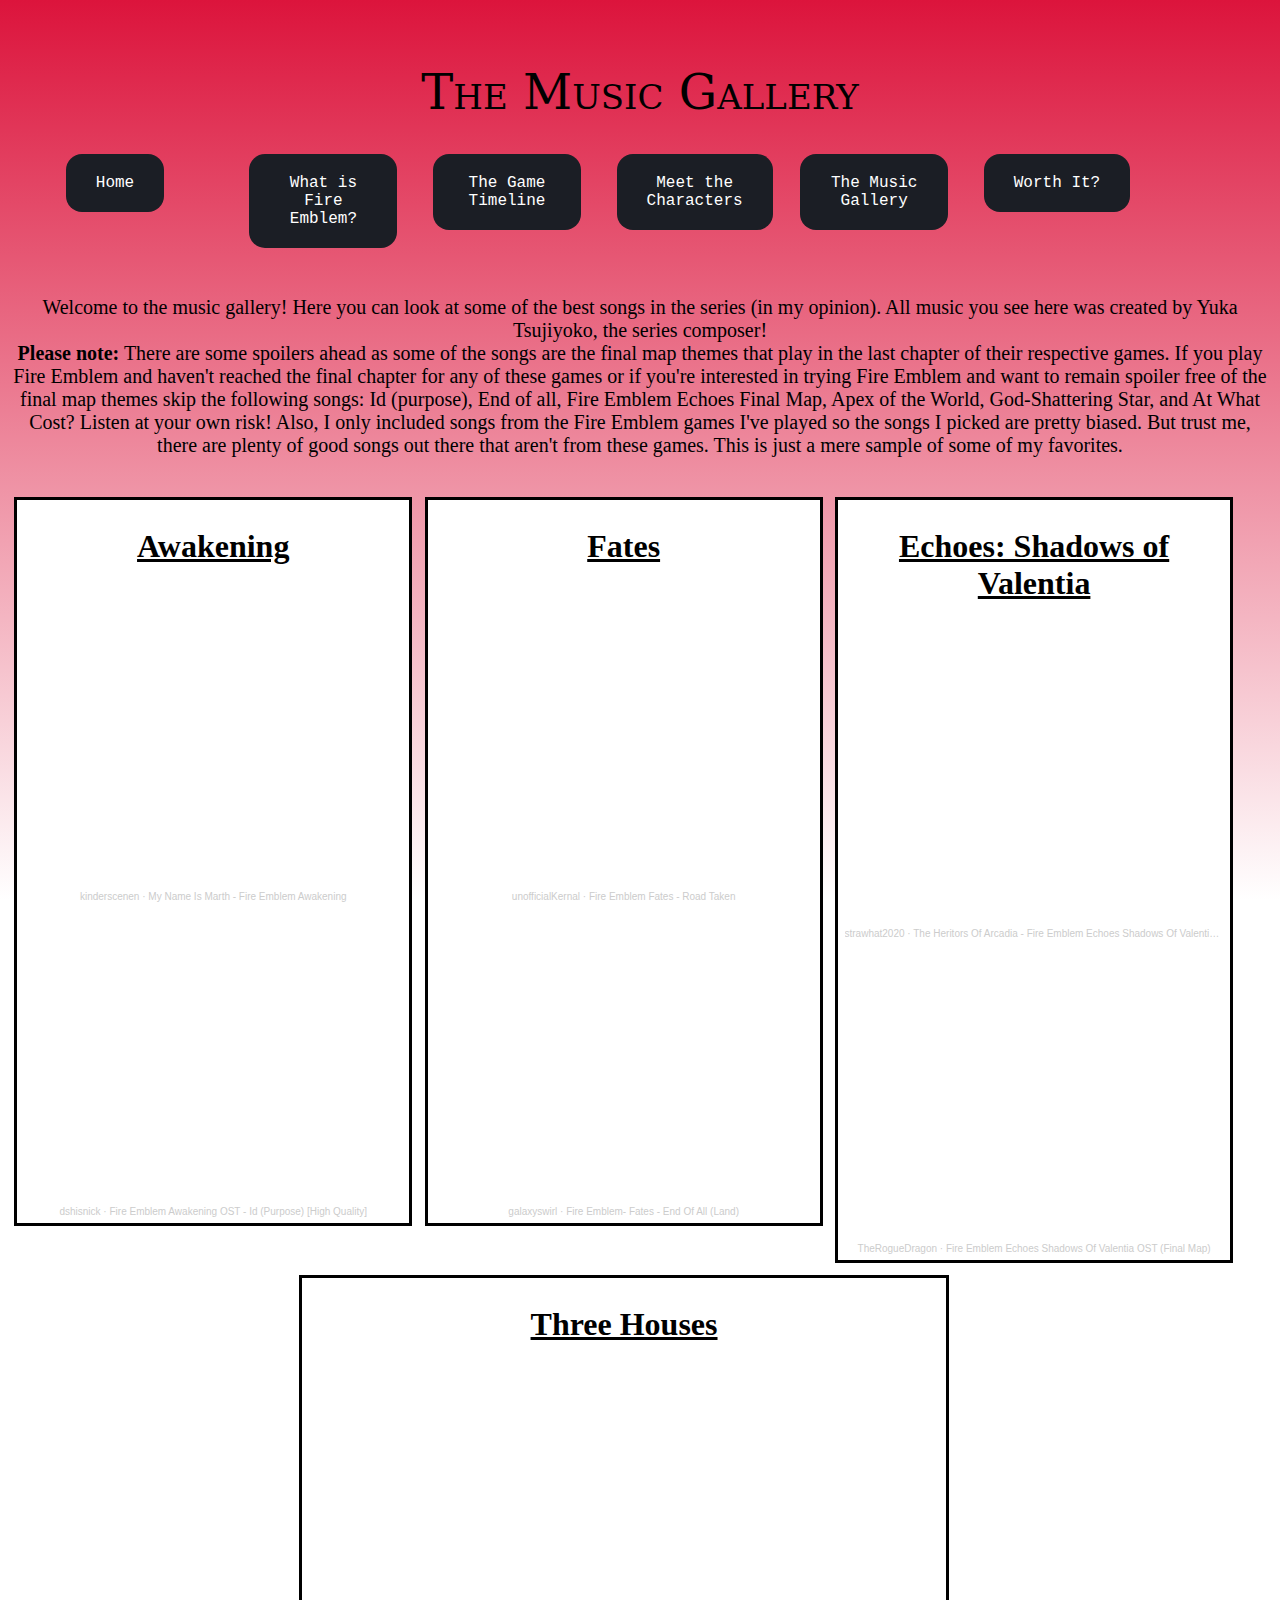
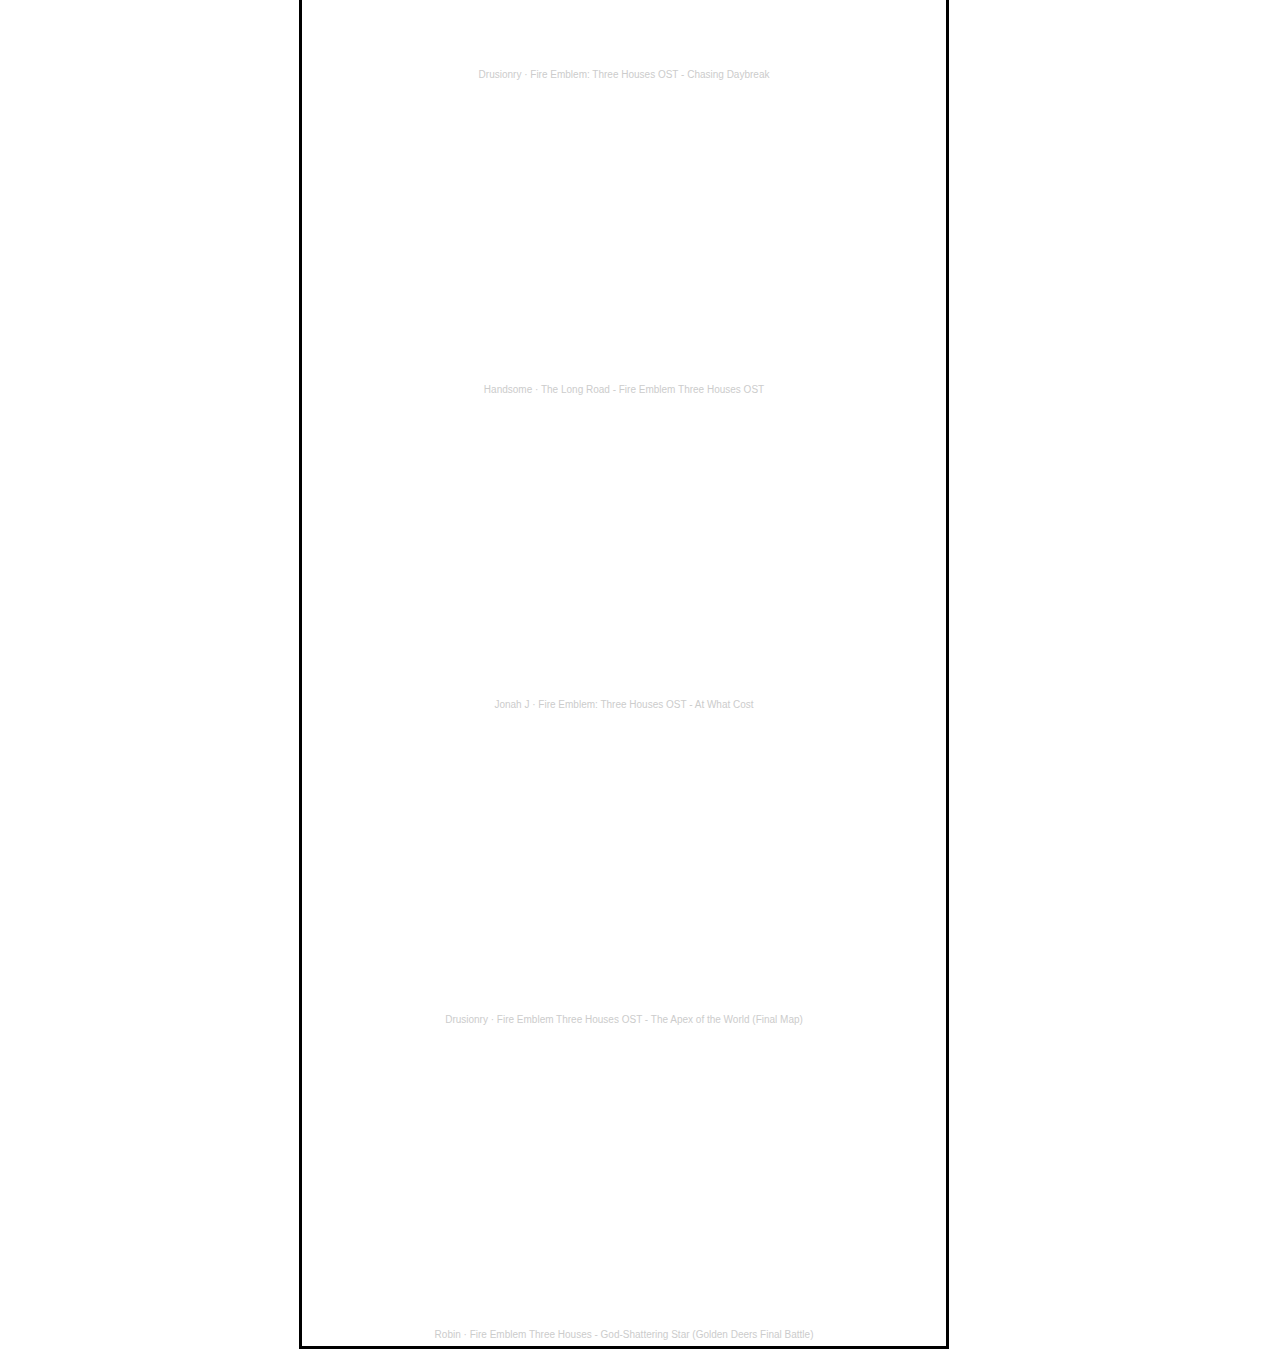
<file: final/music.html>
<!DOCTYPE html>
<html lang="en">
<head>
	<title>Music Gallery</title>
	<meta charset="utf-8">
	<link rel="stylesheet" href="css/Style.css">
</head>
<header><br>The Music Gallery</header>

<nav>
		<ul>
			<li><a href="home.html"><button class="button">Home</button></a></li>
			<li><a href="info.html"><button class="button">What is Fire Emblem?</button></a></li>
			<li><a href="Games.html"><button class="button">The Game Timeline</button></a></li>
			<li><a href="characters.html"><button class="button">Meet the Characters</button></a></li>
			<li><a href="music.html"><button class="button">The Music Gallery</button></a></li>
			<li><a href="review.html"><button class="button">Worth It?</button></a></li>
		</ul>
</nav>

<body class="gamecolor">
		<br><br><br><br><br><br><br><br>
	<p><center><div>Welcome to the music gallery! Here you can look at some of the best songs in the series (in my opinion). All music you see here was created by Yuka Tsujiyoko, the series composer! <br><strong>Please note:</strong> There are some spoilers ahead as some of the songs are the final map themes that play in the last chapter of their respective games. If you play Fire Emblem and haven't reached the final chapter for any of these games or if you're interested in trying Fire Emblem and want to remain spoiler free of the final map themes skip the following songs: Id (purpose), End of all, Fire Emblem Echoes Final Map, Apex of the World, God-Shattering Star, and At What Cost? Listen at your own risk! Also, I only included songs from the Fire Emblem games I've played so the songs I picked are pretty biased. But trust me, there are plenty of good songs out there that aren't from these games. This is just a mere sample of some of my favorites. </div></p>
	<br>
	
	
<article>	
<h1><u>Awakening</u></h1>
	
		<iframe width="100%" height="300" scrolling="no" frameborder="no" allow="autoplay" src="https://w.soundcloud.com/player/?url=https%3A//api.soundcloud.com/tracks/182327129&color=%23a4a4a4&auto_play=false&hide_related=false&show_comments=true&show_user=true&show_reposts=false&show_teaser=true&visual=true"></iframe><div style="font-size: 10px; color: #cccccc;line-break: anywhere;word-break: normal;overflow: hidden;white-space: nowrap;text-overflow: ellipsis; font-family: Interstate,Lucida Grande,Lucida Sans Unicode,Lucida Sans,Garuda,Verdana,Tahoma,sans-serif;font-weight: 100;"><a href="https://soundcloud.com/kinderscenen" title="kinderscenen" target="_blank" style="color: #cccccc; text-decoration: none;">kinderscenen</a> · <a href="https://soundcloud.com/kinderscenen/my-name-is-marth-fire-emblem-awakening" title="My Name Is Marth - Fire Emblem Awakening" target="_blank" style="color: #cccccc; text-decoration: none;">My Name Is Marth - Fire Emblem Awakening</a></div>

		<iframe width="100%" height="300" scrolling="no" frameborder="no" allow="autoplay" src="https://w.soundcloud.com/player/?url=https%3A//api.soundcloud.com/tracks/130047831&color=%2300aabb&auto_play=false&hide_related=false&show_comments=true&show_user=true&show_reposts=false&show_teaser=true&visual=true"></iframe><div style="font-size: 10px; color: #cccccc;line-break: anywhere;word-break: normal;overflow: hidden;white-space: nowrap;text-overflow: ellipsis; font-family: Interstate,Lucida Grande,Lucida Sans Unicode,Lucida Sans,Garuda,Verdana,Tahoma,sans-serif;font-weight: 100;"><a href="https://soundcloud.com/dshisnick" title="dshisnick" target="_blank" style="color: #cccccc; text-decoration: none;">dshisnick</a> · <a href="https://soundcloud.com/dshisnick/fire-emblem-awakening-ost-id" title="Fire Emblem  Awakening OST - Id (Purpose) [High Quality]" target="_blank" style="color: #cccccc; text-decoration: none;">Fire Emblem  Awakening OST - Id (Purpose) [High Quality]</a></div>
</article>

<article>	
<h1><u>Fates</u></h1>
	
	<iframe width="100%" height="300" scrolling="no" frameborder="no" allow="autoplay" src="https://w.soundcloud.com/player/?url=https%3A//api.soundcloud.com/tracks/258433362&color=%23b0a5aa&auto_play=false&hide_related=false&show_comments=true&show_user=true&show_reposts=false&show_teaser=true&visual=true"></iframe><div style="font-size: 10px; color: #cccccc;line-break: anywhere;word-break: normal;overflow: hidden;white-space: nowrap;text-overflow: ellipsis; font-family: Interstate,Lucida Grande,Lucida Sans Unicode,Lucida Sans,Garuda,Verdana,Tahoma,sans-serif;font-weight: 100;"><a href="https://soundcloud.com/unofficialkernal" title="unofficialKernal" target="_blank" style="color: #cccccc; text-decoration: none;">unofficialKernal</a> · <a href="https://soundcloud.com/unofficialkernal/fire-emblem-fates-road-taken" title="Fire Emblem Fates - Road Taken" target="_blank" style="color: #cccccc; text-decoration: none;">Fire Emblem Fates - Road Taken</a></div>


	<iframe width="100%" height="300" scrolling="no" frameborder="no" allow="autoplay" src="https://w.soundcloud.com/player/?url=https%3A//api.soundcloud.com/tracks/252482364&color=%23bcb4c4&auto_play=false&hide_related=false&show_comments=true&show_user=true&show_reposts=false&show_teaser=true&visual=true"></iframe><div style="font-size: 10px; color: #cccccc;line-break: anywhere;word-break: normal;overflow: hidden;white-space: nowrap;text-overflow: ellipsis; font-family: Interstate,Lucida Grande,Lucida Sans Unicode,Lucida Sans,Garuda,Verdana,Tahoma,sans-serif;font-weight: 100;"><a href="https://soundcloud.com/elizabeth-macneil-669333932" title="galaxyswirl" target="_blank" style="color: #cccccc; text-decoration: none;">galaxyswirl</a> · <a href="https://soundcloud.com/elizabeth-macneil-669333932/fire-emblem-fates-end-of-all-land" title="Fire Emblem- Fates - End Of All (Land)" target="_blank" style="color: #cccccc; text-decoration: none;">Fire Emblem- Fates - End Of All (Land)</a></div>
</article>

<article>	
<h1><u>Echoes: Shadows of Valentia</u></h1>


	<iframe width="100%" height="300" scrolling="no" frameborder="no" allow="autoplay" src="https://w.soundcloud.com/player/?url=https%3A//api.soundcloud.com/tracks/323580049&color=%23f0d29e&auto_play=false&hide_related=false&show_comments=true&show_user=true&show_reposts=false&show_teaser=true&visual=true"></iframe><div style="font-size: 10px; color: #cccccc;line-break: anywhere;word-break: normal;overflow: hidden;white-space: nowrap;text-overflow: ellipsis; font-family: Interstate,Lucida Grande,Lucida Sans Unicode,Lucida Sans,Garuda,Verdana,Tahoma,sans-serif;font-weight: 100;"><a href="https://soundcloud.com/hakan-cakir-209451797" title="strawhat2020" target="_blank" style="color: #cccccc; text-decoration: none;">strawhat2020</a> · <a href="https://soundcloud.com/hakan-cakir-209451797/the-heritors-of-arcadia-fire-emblem-echoes-shadows-of-valentia-ost" title="The Heritors Of Arcadia - Fire Emblem Echoes  Shadows Of Valentia (OST)" target="_blank" style="color: #cccccc; text-decoration: none;">The Heritors Of Arcadia - Fire Emblem Echoes  Shadows Of Valentia (OST)</a></div>


	<iframe width="100%" height="300" scrolling="no" frameborder="no" allow="autoplay" src="https://w.soundcloud.com/player/?url=https%3A//api.soundcloud.com/tracks/316042192&color=%237b5e50&auto_play=false&hide_related=false&show_comments=true&show_user=true&show_reposts=false&show_teaser=true&visual=true"></iframe><div style="font-size: 10px; color: #cccccc;line-break: anywhere;word-break: normal;overflow: hidden;white-space: nowrap;text-overflow: ellipsis; font-family: Interstate,Lucida Grande,Lucida Sans Unicode,Lucida Sans,Garuda,Verdana,Tahoma,sans-serif;font-weight: 100;"><a href="https://soundcloud.com/eeveecraftmc" title="TheRogueDragon" target="_blank" style="color: #cccccc; text-decoration: none;">TheRogueDragon</a> · <a href="https://soundcloud.com/eeveecraftmc/fire-emblem-echoes-shadows-of-valentia-final-map-theme" title="Fire Emblem Echoes Shadows Of Valentia OST (Final Map)" target="_blank" style="color: #cccccc; text-decoration: none;">Fire Emblem Echoes Shadows Of Valentia OST (Final Map)</a></div>
</article>

<article class= "houses">
<h1><u>Three Houses</u></h1>
	
	<iframe width="100%" height="300" scrolling="no" frameborder="no" allow="autoplay" src="https://w.soundcloud.com/player/?url=https%3A//api.soundcloud.com/tracks/636737682&color=%23948c8c&auto_play=false&hide_related=false&show_comments=true&show_user=true&show_reposts=false&show_teaser=true&visual=true"></iframe><div style="font-size: 10px; color: #cccccc;line-break: anywhere;word-break: normal;overflow: hidden;white-space: nowrap;text-overflow: ellipsis; font-family: Interstate,Lucida Grande,Lucida Sans Unicode,Lucida Sans,Garuda,Verdana,Tahoma,sans-serif;font-weight: 100;"><a href="https://soundcloud.com/drusionry" title="Drusionry" target="_blank" style="color: #cccccc; text-decoration: none;">Drusionry</a> · <a href="https://soundcloud.com/drusionry/unnamed-track-fire-emblem-three-houses-soundtrack" title="Fire Emblem: Three Houses OST - Chasing Daybreak" target="_blank" style="color: #cccccc; text-decoration: none;">Fire Emblem: Three Houses OST - Chasing Daybreak</a></div>

	<iframe width="100%" height="300" scrolling="no" frameborder="no" allow="autoplay" src="https://w.soundcloud.com/player/?url=https%3A//api.soundcloud.com/tracks/657435533&color=%23373434&auto_play=false&hide_related=false&show_comments=true&show_user=true&show_reposts=false&show_teaser=true&visual=true"></iframe><div style="font-size: 10px; color: #cccccc;line-break: anywhere;word-break: normal;overflow: hidden;white-space: nowrap;text-overflow: ellipsis; font-family: Interstate,Lucida Grande,Lucida Sans Unicode,Lucida Sans,Garuda,Verdana,Tahoma,sans-serif;font-weight: 100;"><a href="https://soundcloud.com/handsomecope" title="Handsome" target="_blank" style="color: #cccccc; text-decoration: none;">Handsome</a> · <a href="https://soundcloud.com/handsomecope/the-long-road-fire-emblem-three-houses-ost" title="The Long Road - Fire Emblem Three Houses OST" target="_blank" style="color: #cccccc; text-decoration: none;">The Long Road - Fire Emblem Three Houses OST</a></div>
	
	<iframe width="100%" height="300" scrolling="no" frameborder="no" allow="autoplay" src="https://w.soundcloud.com/player/?url=https%3A//api.soundcloud.com/tracks/774079825&color=%23b4bcc3&auto_play=false&hide_related=false&show_comments=true&show_user=true&show_reposts=false&show_teaser=true&visual=true"></iframe><div style="font-size: 10px; color: #cccccc;line-break: anywhere;word-break: normal;overflow: hidden;white-space: nowrap;text-overflow: ellipsis; font-family: Interstate,Lucida Grande,Lucida Sans Unicode,Lucida Sans,Garuda,Verdana,Tahoma,sans-serif;font-weight: 100;"><a href="https://soundcloud.com/jonah-j-438855170" title="Jonah J" target="_blank" style="color: #cccccc; text-decoration: none;">Jonah J</a> · <a href="https://soundcloud.com/jonah-j-438855170/fire-emblem-three-houses-ost-at-what-cost" title="Fire Emblem: Three Houses OST - At What Cost" target="_blank" style="color: #cccccc; text-decoration: none;">Fire Emblem: Three Houses OST - At What Cost</a></div>

	<iframe width="100%" height="300" scrolling="no" frameborder="no" allow="autoplay" src="https://w.soundcloud.com/player/?url=https%3A//api.soundcloud.com/tracks/655963058&color=%237c848c&auto_play=false&hide_related=false&show_comments=true&show_user=true&show_reposts=false&show_teaser=true&visual=true"></iframe><div style="font-size: 10px; color: #cccccc;line-break: anywhere;word-break: normal;overflow: hidden;white-space: nowrap;text-overflow: ellipsis; font-family: Interstate,Lucida Grande,Lucida Sans Unicode,Lucida Sans,Garuda,Verdana,Tahoma,sans-serif;font-weight: 100;"><a href="https://soundcloud.com/drusionry" title="Drusionry" target="_blank" style="color: #cccccc; text-decoration: none;">Drusionry</a> · <a href="https://soundcloud.com/drusionry/fire-emblem-three-houses-ost-final-map" title="Fire Emblem Three Houses OST - The Apex of the World (Final Map)" target="_blank" style="color: #cccccc; text-decoration: none;">Fire Emblem Three Houses OST - The Apex of the World (Final Map)</a></div>
	
	<iframe width="100%" height="300" scrolling="no" frameborder="no" allow="autoplay" src="https://w.soundcloud.com/player/?url=https%3A//api.soundcloud.com/tracks/660624293&color=%237c646c&auto_play=false&hide_related=false&show_comments=true&show_user=true&show_reposts=false&show_teaser=true&visual=true"></iframe><div style="font-size: 10px; color: #cccccc;line-break: anywhere;word-break: normal;overflow: hidden;white-space: nowrap;text-overflow: ellipsis; font-family: Interstate,Lucida Grande,Lucida Sans Unicode,Lucida Sans,Garuda,Verdana,Tahoma,sans-serif;font-weight: 100;"><a href="https://soundcloud.com/therookieful" title="Robin" target="_blank" style="color: #cccccc; text-decoration: none;">Robin</a> · <a href="https://soundcloud.com/therookieful/fire-emblem-three-houses-god-shattering-star-golden-deer-final-battle" title="Fire Emblem Three Houses - God-Shattering Star (Golden Deers Final Battle)" target="_blank" style="color: #cccccc; text-decoration: none;">Fire Emblem Three Houses - God-Shattering Star (Golden Deers Final Battle)</a></div>
</article>

<br>
</file>
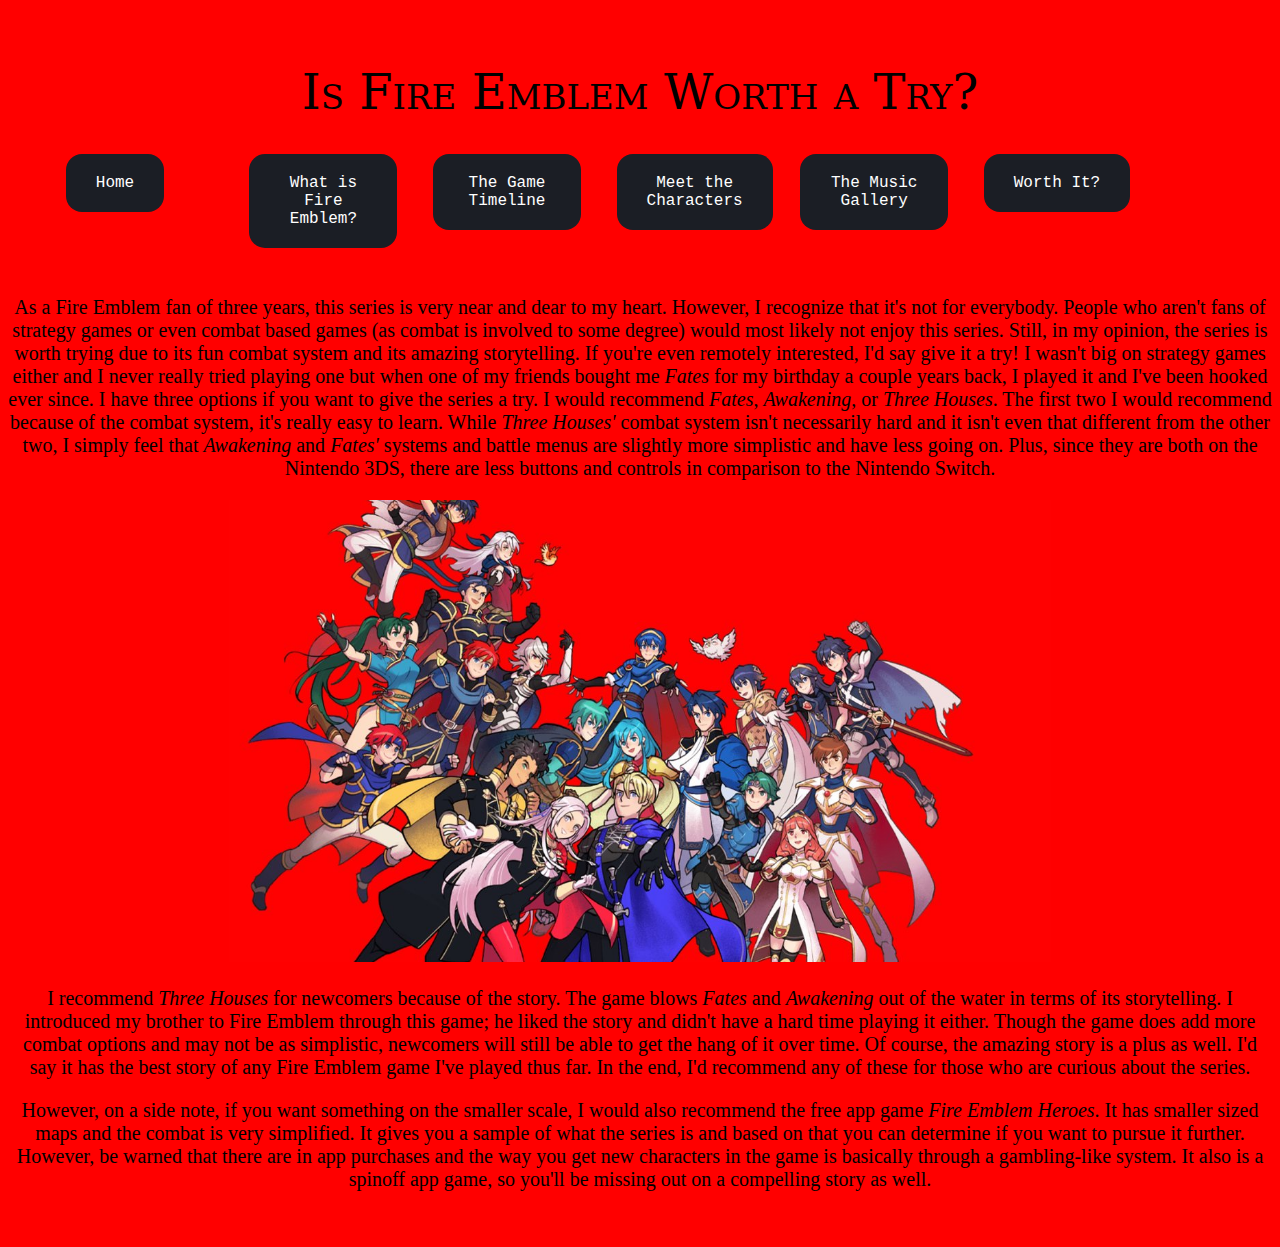
<file: final/review.html>
<!DOCTYPE html>
<html lang="en">
<head>
	<title>Worth It?</title>
	<meta charset="utf-8">
	<link rel="stylesheet" href="css/Style.css">
</head>
<header><br>Is Fire Emblem Worth a Try?</header>
<nav>
		<ul>
			<li><a href="home.html"><button class="button">Home</button></a></li>
			<li><a href="info.html"><button class="button">What is Fire Emblem?</button></a></li>
			<li><a href="Games.html"><button class="button">The Game Timeline</button></a></li>
			<li><a href="characters.html"><button class="button">Meet the Characters</button></a></li>
			<li><a href="music.html"><button class="button">The Music Gallery</button></a></li>
			<li><a href="review.html"><button class="button">Worth It?</button></a></li>
		</ul>
</nav>


<body class="homecolor">
		<br><br><br><br><br><br><br><br><p><div><center>As a Fire Emblem fan of three years, this series is very near and dear to my heart. However, I recognize that it's not for everybody. People who aren't fans of strategy games or even combat based games (as combat is involved to some degree) would most likely not enjoy this series. Still, in my opinion, the series is worth trying due to its fun combat system and its amazing storytelling. If you're even remotely interested, I'd say give it a try! I wasn't big on strategy games either and I never really tried playing one but when one of my friends bought me <i>Fates</i> for my birthday a couple years back, I played it and I've been hooked ever since. I have three options if you want to give the series a try. I would recommend <i>Fates</i>, <i>Awakening</i>, or <i>Three Houses</i>. The first two I would recommend because of the combat system, it's really easy to learn. While <i>Three Houses'</i> combat system isn't necessarily hard and it isn't even that different from the other two, I simply feel that <i>Awakening</i> and <i>Fates'</i> systems and battle menus are slightly more simplistic and have less going on. Plus, since they are both on the Nintendo 3DS, there are less buttons and controls in comparison to the Nintendo Switch.</p> 
	<a href="home.html"><img src="images/characters.jpg" style="width:65%" alt="Character Banner" class="center"></a>
	
		<p>I recommend <i>Three Houses</i> for newcomers because of the story. The game blows <i>Fates</i> and <i>Awakening</i> out of the water in terms of its storytelling. I introduced my brother to Fire Emblem through this game; he liked the story and didn't have a hard time playing it either. Though the game does add more combat options and may not be as simplistic, newcomers will still be able to get the hang of it over time. Of course, the amazing story is a plus as well. I'd say it has the best story of any Fire Emblem game I've played thus far. In the end, I'd recommend any of these for those who are curious about the series.</p>
	
	<p>However, on a side note, if you want something on the smaller scale, I would also recommend the free app game <i>Fire Emblem Heroes</i>. It has 
smaller sized maps and the combat is very simplified. It gives you a sample of what the series is and based on that you can determine if you want to pursue it further. However, be warned that there are in app purchases and the way you get new characters in the game is basically through a gambling-like system. It also is a spinoff app game, so you'll be missing out on a compelling story as well.</div></p>
	<br>
	<br>
</file>
<file: final/css/Style.css>
body { color: #000000;
	font-family: "Times New Roman";
    }
	
div  { color: #000000;
	font-family: "Times New Roman";
	font-size: 20px;
	text-align: center;
    }

header { text-align: center;
	font-size: xxx-large;
	font-family: "serif";
	font-variant: small-caps;
	font-stretch: ultra-expanded;
}

h2 { text-align: center;
	font-size: xxx-large;
	font-family: "serif";
	font-variant: small-caps;
	font-stretch: ultra-expanded;
}

.gamecolor {
	height: 100%;
	background-image: linear-gradient(crimson, white);
	background-repeat: no-repeat;
}

.homecolor {
	height: 100%;
	background-color: #FF0000;
}

img {
	max-width: 100%;
}

footer { text-align: center;
	font-family: "Georgia";
}

nav li {
	display: inline;
	float: left;
	border-radius: 0;
	margin-left: 0;
	margin-right: 0;
	padding: 0;
	width: 15%;
	list-style-type: none;
	font-weight: bold;
	font-size: x-large;
}

.button {
  background-color: #1B1E25;
  border: none;
  color: white;
  font-family: "Courier New",Courier,monospace;
  font-size: 3;
  padding: 30px 40px;
  text-align: center;
  text-decoration: none;
  display: inline-block;
  margin: 4px 2px;
  cursor: pointer;
  border-radius: 16px;
}

nav li a {
	color: #000000;
	text-decoration: none;
	display: inline-block;
	padding: 0.7em;
}

nav li a:active {
	text-decoration: underline;
}

nav a.selected {
	text-decoration: underline;
}

a:link {
    color: #000000;
}

a:hover {
    color: #FFFFFF;
	font-style: italic;
}

body, html {
    height: 100%;
}

article {
		background-color: #FFFFFF;
		color: #000000;
		float: left;
		margin: 0.5%;
		padding: 0.5%;
		text-align: center;
		width: 30%;
		border-style: solid;
		border-top-width: 30%;
		border-right-width: 30%;
		border-bottom-width: 30%;
		border-left-width: 30%;
		border-color: #000000;
	}
	
	/* Style for image element contained within the main article element */
	main article img {
		border: solid 0.1em #1D1D1C;
		margin-left: auto;
		margin-right: auto;
	}
	
	/* Style for paragraph element contained within the main article element */
	main article p {
		color: #FFFFFF;
		margin-top: 2%;
		padding: 1%;
		text-align: left;
	}
	
	/* Style for unordered list element contained within the main article element */
	main article ul {
		text-align: left;
	}
	
header {
		text-align: center;
		font-size: xxx-large;
		font-family: "serif";
		font-variant: small-caps;
		font-stretch: ultra-expanded;
	}

.button {
  background-color: #1B1E25;
  border: none;
  color: white;
  font-family: "Courier New",Courier,monospace;
  font-size: medium;
  padding: 20px 30px;
  text-align: center;
  text-decoration: none;
  display: inline-block;
  margin: 1px 1px;
  cursor: pointer;
  border-radius: 16px;
}

.article {
		background-color: #FFFFFF;
		color: #000000;
		float: left;
		margin: 0.5%;
		padding: 0.5%;
		text-align: center;
		width: 31%;
	}
	
.aside {
		background-color: #FFFFFF;
		border-radius: 0 5em 5em 5em;
		box-shadow: 1em 1em 1em #4C4F4D;
		padding: 1.5em;
		margin: 1em;
	}

.houses {
		background-color: #FFFFFF;
		color: #000000;
		float: left;
		margin-left: 23%;
		margin-top: 0.5%;
		padding: 0.5%;
		text-align: center;
		width: 50%;
}
</file>
